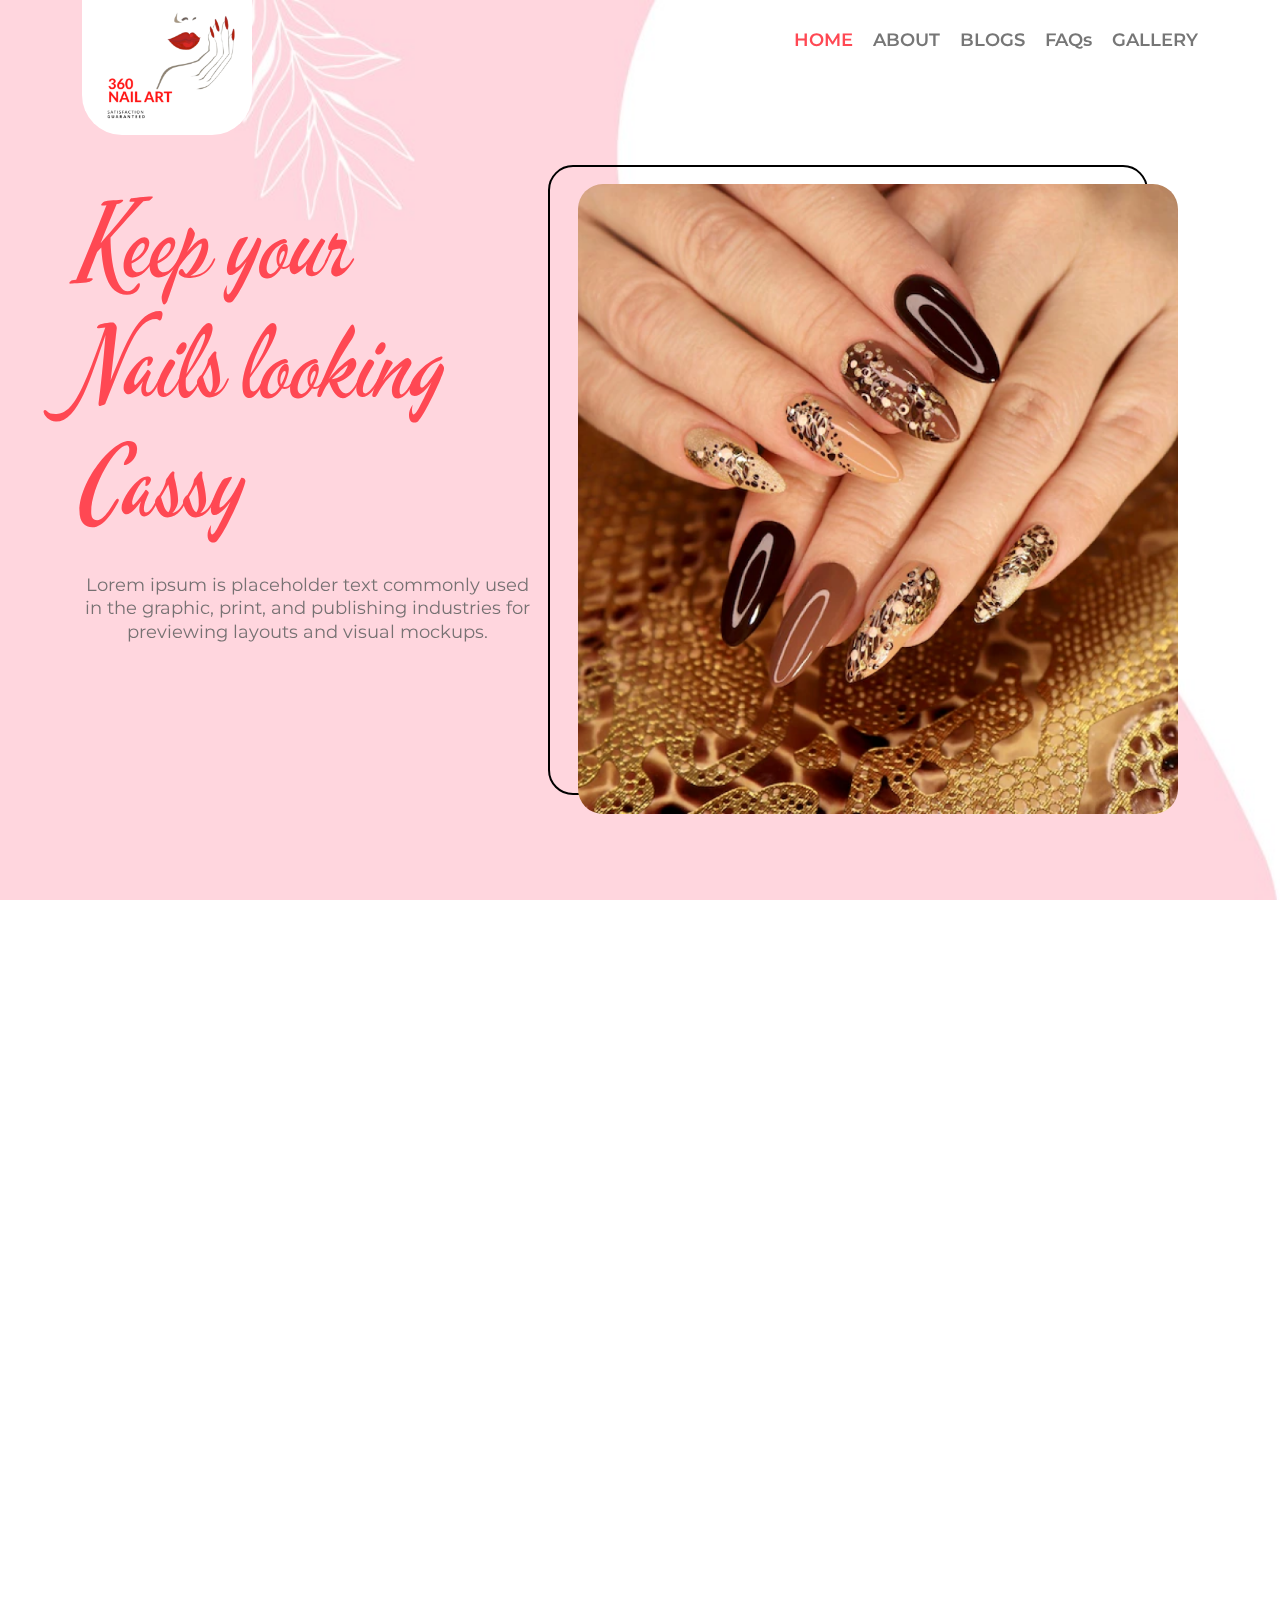
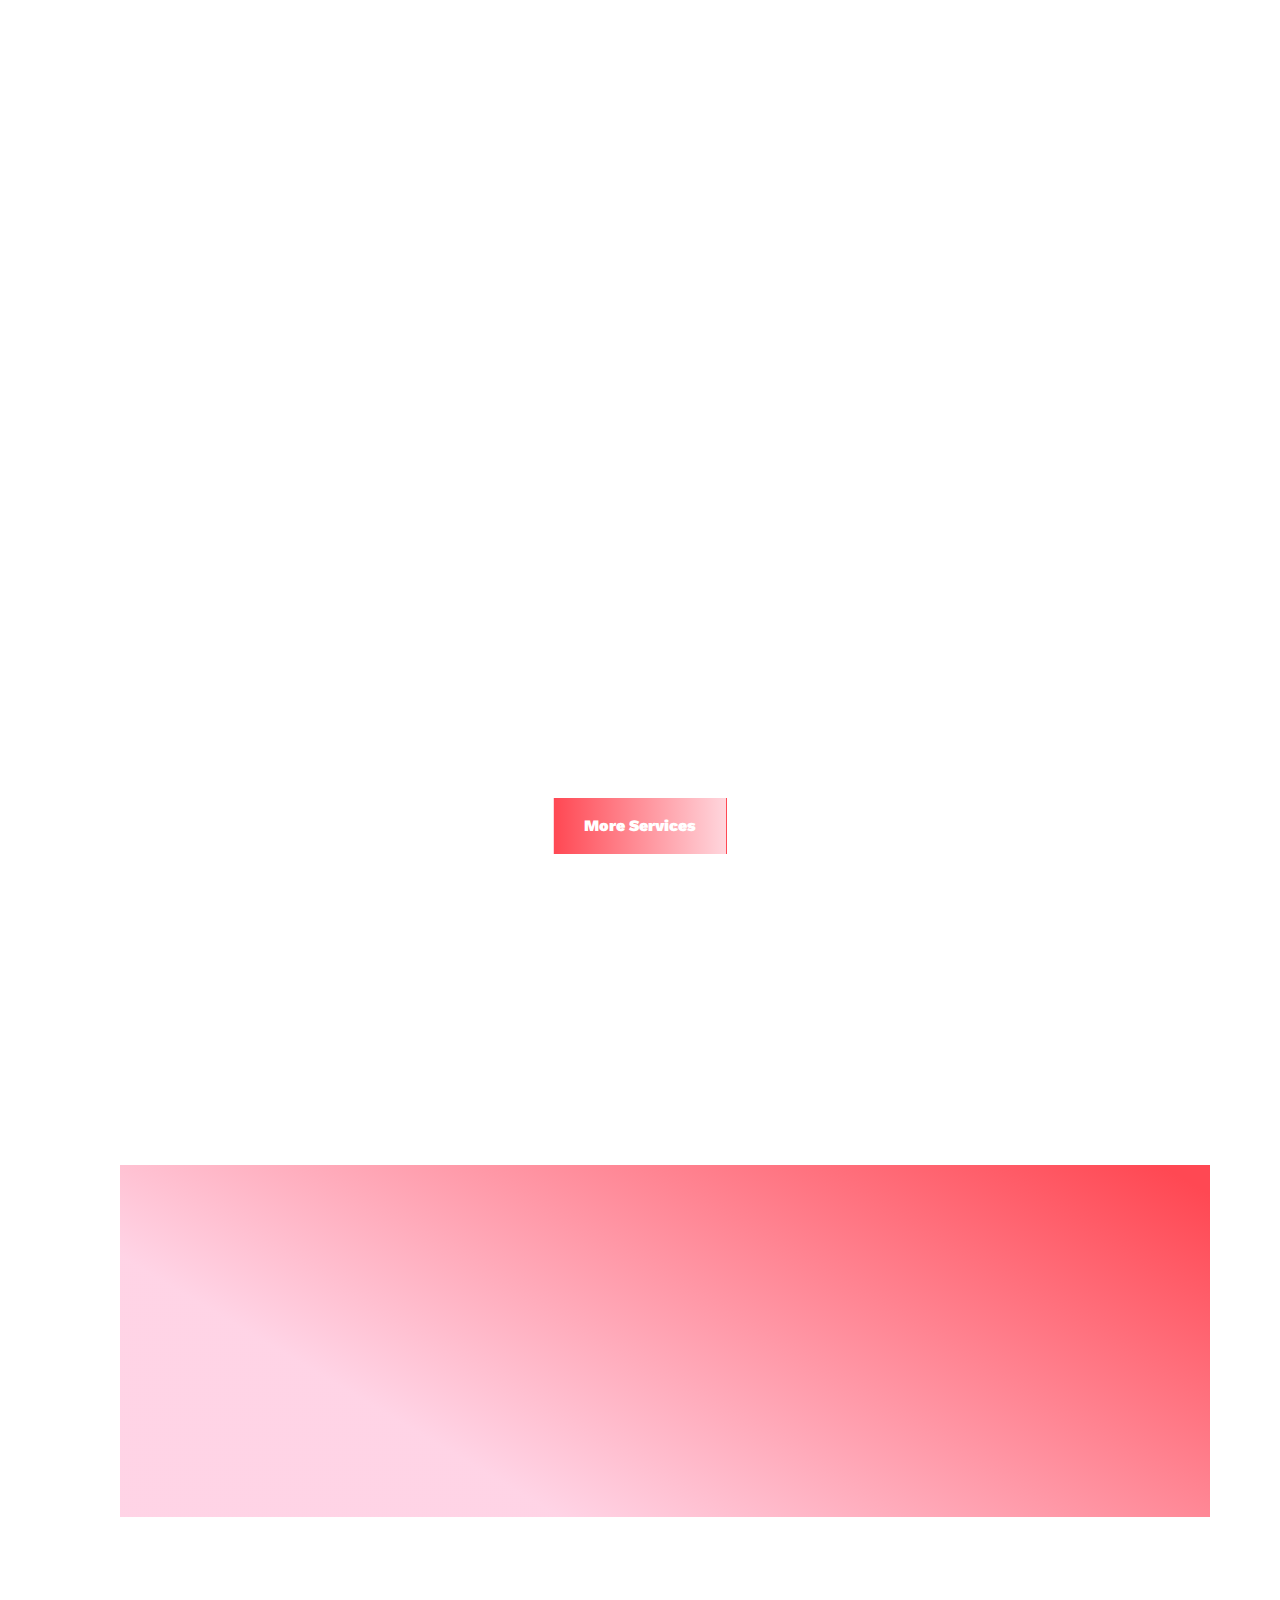
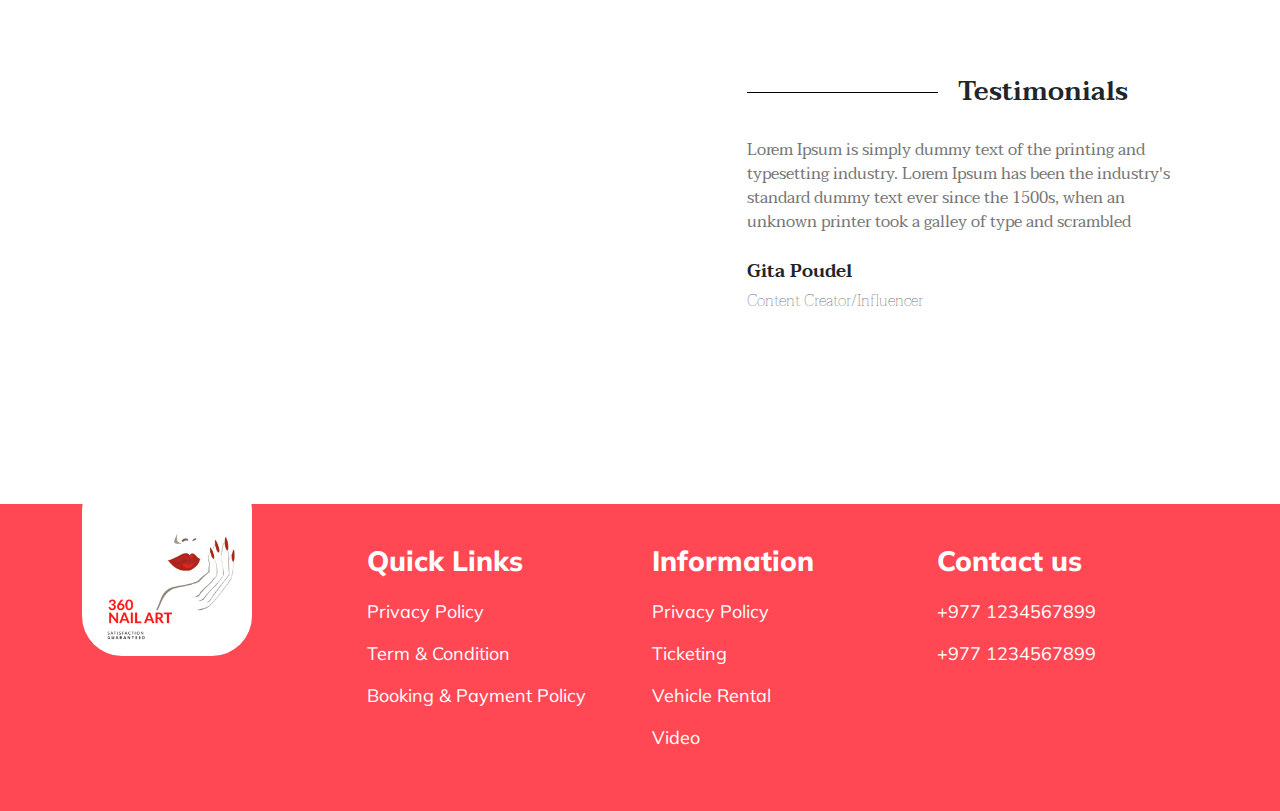
<file: index.html>
<!DOCTYPE html>
<html lang="en">

<head>
    <meta charset="UTF-8">
    <meta http-equiv="X-UA-Compatible" content="IE=edge">
    <meta name="viewport" content="width=device-width, initial-scale=1.0">
    <title>360 Nail Art</title>


    <!-- FONTS  -->
    <link rel="preconnect" href="https://fonts.googleapis.com">
    <link rel="preconnect" href="https://fonts.gstatic.com" crossorigin>
    <link
        href="https://fonts.googleapis.com/css2?family=DM+Sans&family=Inter&family=Montserrat&family=Mulish&family=Nerko+One&family=Playfair+Display&family=Taviraj&family=Work+Sans&display=swap"
        rel="stylesheet">

    <!-- CSS  -->
    <link rel="stylesheet" href="https://cdnjs.cloudflare.com/ajax/libs/font-awesome/6.0.0/css/all.min.css"
        integrity="sha512-9usAa10IRO0HhonpyAIVpjrylPvoDwiPUiKdWk5t3PyolY1cOd4DSE0Ga+ri4AuTroPR5aQvXU9xC6qOPnzFeg=="
        crossorigin="anonymous" referrerpolicy="no-referrer" />
    <link rel="stylesheet" href="css/aos.css">
    <link rel="stylesheet" href="css/splide-core.min.css">
    <link rel="stylesheet" href="css/splide.min.css">
    <link rel="stylesheet" href="css/hamburgers.min.css">
    <link rel="stylesheet" href="css/bootstrap.min.css">
    <link rel="stylesheet" href="css/main.css">

</head>

<body>

    <header>
        <div class="container">
            <div class="logo_wrap">
                <a href="index.html" class="logo">
                    <img src="img/logo.png" alt="" class="img-fluid">
                </a>
            </div>

            <div class="navbar">
                <ul class="navbar-nav">
                    <li class="nav-item active"><a href="index.html" class="nav-link">HOME</a></li>
                    <li class="nav-item"><a href="#" class="nav-link">ABOUT</a></li>
                    <li class="nav-item"><a href="#" class="nav-link">BLOGS</a></li>
                    <li class="nav-item"><a href="#" class="nav-link">FAQs</a></li>
                    <li class="nav-item"><a href="#" class="nav-link">GALLERY</a></li>
                </ul>
            </div>
            <button class="hamburger hamburger--slider d-lg-none" type="button">
                <span class="hamburger-box">
                    <span class="hamburger-inner"></span>
                </span>
            </button>
        </div>
    </header>


    <section class="banner home_banner" aria-label="Home Banner">
        <div class="container">
            <div class="row">
                <div class="col-lg-5 mt-4 pb-5 pb-lg-0">
                    <h2 class="custom-font-Mervale" data-aos="fade-up">
                        Keep your <br>
                        Nails looking <br>
                        Cassy
                    </h2>
                    <p class="text-center" data-aos="fade-up" data-aos-delay="50">
                        Lorem ipsum is placeholder text commonly used in the graphic, print, and publishing industries
                        for previewing layouts and visual mockups.
                    </p>
                    <div class="d-flex justify-content-center" data-aos="fade-up" data-aos-delay="100">
                        <a href="#" class="btn btn-white mx-auto">BOOK NOW</a>
                    </div>
                </div>
                <div class="col-lg-7 mt-4">
                    <div class="img_wrap" data-aos="fade-in" data-aos-delay="600">
                        <img src="img/banner/home_banner.png" alt="" class="img-fluid">
                    </div>
                </div>
            </div>

        </div>
    </section>

    <section class="home_service overflow-hidden" aria-label="Home Services">

        <div class="container-fluid">

            <div class="section_title" data-aos="fade-up">
                Services
            </div>

            <div class="row">
                <div class="col-lg-4 col-md-6 px-0" data-aos="fade-left">
                    <div class="card_style_1">
                        <h3 class="card_header">
                            Lorem ipsum dolor sit amet consectetur.
                        </h3>
                        <p class="price">Rp. 550.000,00</p>

                        <div class="img_wrap">
                            <img src="img/image 1.png" alt="" class="img-fluid">
                        </div>

                        <a href="#" class="btn btn_style_1">Order now <i class="fa-solid fa-right-long"></i></a>
                    </div>
                </div>
                <div class="col-lg-4 col-md-6 px-0" data-aos="fade-left" data-aos-delay="100">
                    <div class="card_style_1">
                        <h3 class="card_header">
                            Lorem ipsum dolor sit amet consectetur.
                        </h3>
                        <p class="price">Rp. 550.000,00</p>

                        <div class="img_wrap">
                            <img src="img/image 1.png" alt="" class="img-fluid">
                        </div>

                        <a href="#" class="btn btn_style_1">Order now <i class="fa-solid fa-right-long"></i></a>
                    </div>
                </div>
                <div class="col-lg-4 col-md-6 px-0" data-aos="fade-left" data-aos-delay="200">
                    <div class="card_style_1">
                        <h3 class="card_header">
                            Lorem ipsum dolor sit amet consectetur.
                        </h3>
                        <p class="price">Rp. 550.000,00</p>

                        <div class="img_wrap">
                            <img src="img/image 1.png" alt="" class="img-fluid">
                        </div>

                        <a href="#" class="btn btn_style_1">Order now <i class="fa-solid fa-right-long"></i></a>
                    </div>
                </div>
                <div class="col-lg-4 col-md-6 px-0" data-aos="fade-left">
                    <div class="card_style_1">
                        <h3 class="card_header">
                            Lorem ipsum dolor sit amet consectetur.
                        </h3>
                        <p class="price">Rp. 550.000,00</p>

                        <div class="img_wrap">
                            <img src="img/image 1.png" alt="" class="img-fluid">
                        </div>

                        <a href="#" class="btn btn_style_1">Order now <i class="fa-solid fa-right-long"></i></a>
                    </div>
                </div>
                <div class="col-lg-4 col-md-6 px-0" data-aos="fade-left" data-aos-delay="100">
                    <div class="card_style_1">
                        <h3 class="card_header">
                            Lorem ipsum dolor sit amet consectetur.
                        </h3>
                        <p class="price">Rp. 550.000,00</p>

                        <div class="img_wrap">
                            <img src="img/image 1.png" alt="" class="img-fluid">
                        </div>

                        <a href="#" class="btn btn_style_1">Order now <i class="fa-solid fa-right-long"></i></a>
                    </div>
                </div>
                <div class="col-lg-4 col-md-6 px-0" data-aos="fade-left" data-aos-delay="200">
                    <div class="card_style_1">
                        <h3 class="card_header">
                            Lorem ipsum dolor sit amet consectetur.
                        </h3>
                        <p class="price">Rp. 550.000,00</p>

                        <div class="img_wrap">
                            <img src="img/image 1.png" alt="" class="img-fluid">
                        </div>

                        <a href="#" class="btn btn_style_1">Order now <i class="fa-solid fa-right-long"></i></a>
                    </div>
                </div>
                <div class="col-12 mt-5 d-flex justify-content-center">
                    <a href="#" class="btn btn-gradient">More Services</a>
                </div>
            </div>
        </div>

    </section>

    <section class="exclusive_products " aria-label="Exclusive Products">
        <div class="container pe-md-0 overflow-hidden">
            <div class="box" data-aos="fade-in">
                <a href="#" class="btn btn-red mb-4">Exclusive Products</a>
                <h2>Lorem Ipsum is simply</h2>
                <p>
                    Lorem ipsum dolor sit amet consectetur adipisicing elit. Distinctio saepe voluptate, alias inventore
                    cum in provident ducimus, molestias molestiae modi hic iste qui numquam assumenda tempora sed facere
                    ipsam? Sit?
                </p>
                <p class="fts-italic">
                    <strong>
                        Ingredients:
                    </strong> brown sugar, coconut, jojoba, olive, almond, or grapeseed.
                </p>
                <a href="#" class="btn btn_style_2">Learn more</a>
            </div>
            <div class="img_wrap" data-aos="fade-up" data-aos-delay="100">
                <img src="img/hand.png" alt="" class="img-fluid">
            </div>
        </div>
    </section>

    <section class="tesimonial">
        <div class="container">
            <div class="row justify-content-between">
                <div class="col-lg-6">
                    <div class="img_wrap overflow-hidden">
                        <img src="img/Rectangle 34.png" alt="" class="img-fluid backimg" data-aos="fade-right">
                        <img src="img/Rectangle 35.png" alt="" class="img-fluid frontimg" data-aos="fade-right"
                            data-aos-delay="200">
                    </div>
                </div>
                <div class="col-lg-5">

                    <h4> <span>Testimonials</span> </h4>
                    <p class="mb-4">
                        Lorem Ipsum is simply dummy text of the printing and typesetting industry. Lorem Ipsum has been
                        the industry's standard dummy text ever since the 1500s, when an unknown printer took a galley
                        of type and scrambled
                    </p>
                    <div class="name mb-1 custom-fs-18 custom-fw-600">
                        Gita Poudel
                    </div>
                    <div class="position custom-fw-300 ">
                        Content Creator/Influencer
                    </div>
                </div>
            </div>
        </div>
    </section>

    <footer>
        <div class="container">
            <div class="row">
                <div class="col-md-3">
                    <div class="logo_wrap">
                        <a href="index.html" class="logo">
                            <img src="img/logo.png" alt="" class="img-fluid">
                        </a>
                    </div>
                </div>
                <div class="col-md-3 col-6">
                    <h3>
                        Quick Links
                    </h3>
                    <ul>
                        <li>
                            <a href="#">Privacy Policy</a>
                        </li>
                        <li>
                            <a href="#">Term & Condition</a>
                        </li>
                        <li>
                            <a href="#">Booking & Payment Policy</a>
                        </li>
                    </ul>
                </div>
                <div class="col-md-3 col-6">
                    <h3>
                        Information
                    </h3>
                    <ul>
                        <li>
                            <a href="#">Privacy Policy</a>
                        </li>
                        <li>
                            <a href="#">Ticketing</a>
                        </li>
                        <li>
                            <a href="#"> Vehicle Rental</a>
                        </li>
                        <li>
                            <a href="#">Video</a>
                        </li>
                    </ul>
                </div>
                <div class="col-md-3 col-6">
                    <h3>
                        Contact us
                    </h3>
                    <ul>
                        <li>
                            <a href="#">+977 1234567899</a>
                        </li>
                        <li>
                            <a href="#">+977 1234567899</a>
                        </li>
                    </ul>
                </div>
            </div>
        </div>
    </footer>


    <script src="js/aos.js"></script>
    <script src="js/splide.min.js"></script>
    <script src="js/bootstrap.bundle.js"></script>
    <script src="js/main.js"></script>
</body>

</html>
</file>
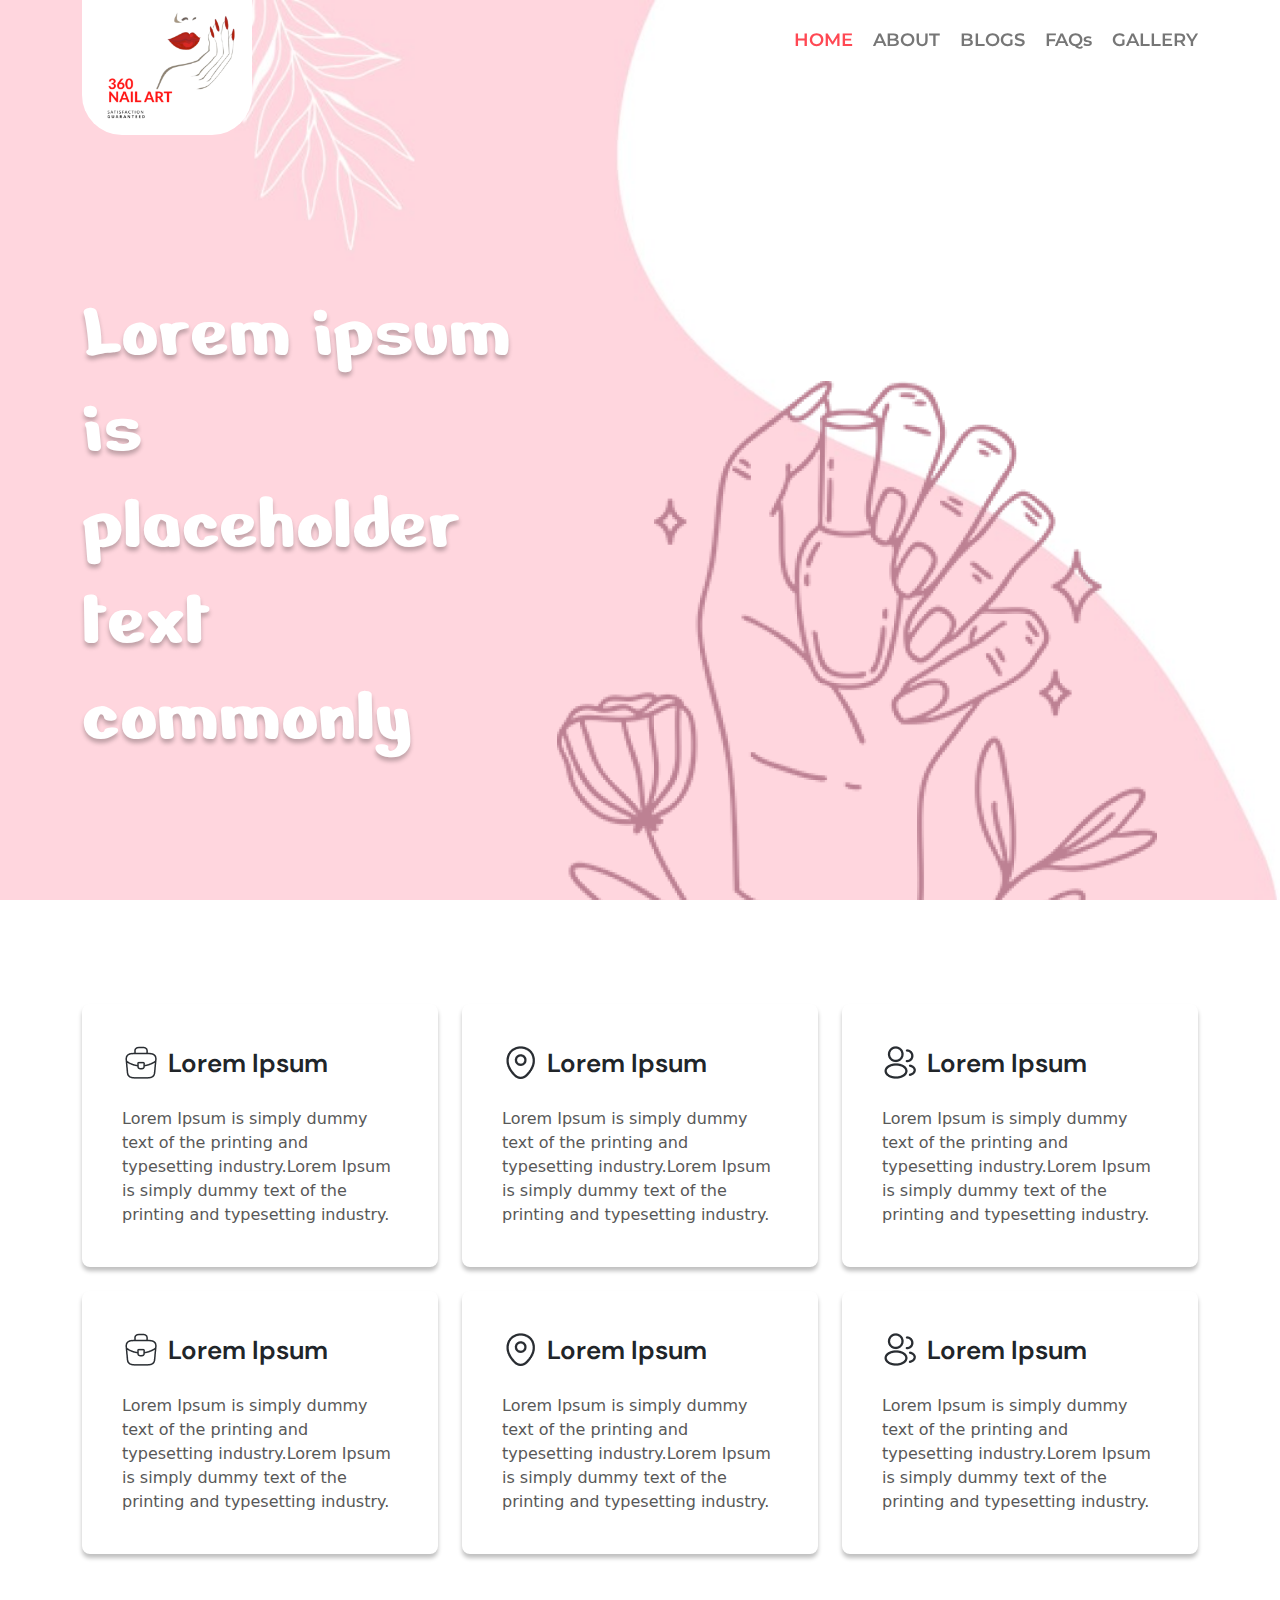
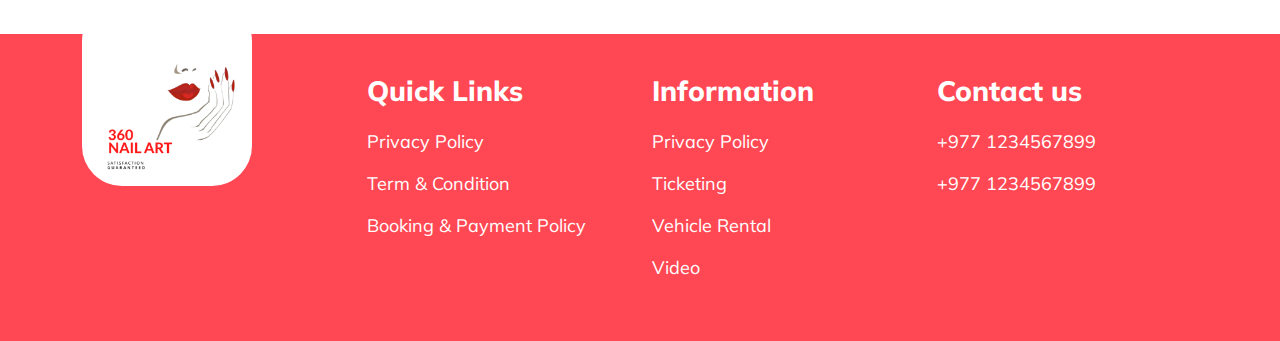
<file: about.html>
<!DOCTYPE html>
<html lang="en">

<head>
    <meta charset="UTF-8">
    <meta http-equiv="X-UA-Compatible" content="IE=edge">
    <meta name="viewport" content="width=device-width, initial-scale=1.0">
    <title>360 Nail Art</title>


    <!-- FONTS  -->
    <link rel="preconnect" href="https://fonts.googleapis.com">
    <link rel="preconnect" href="https://fonts.gstatic.com" crossorigin>
    <link
        href="https://fonts.googleapis.com/css2?family=DM+Sans&family=Inter&family=Montserrat&family=Mulish&family=Nerko+One&family=Playfair+Display&family=Taviraj&family=Work+Sans&display=swap"
        rel="stylesheet">

    <!-- CSS  -->
    <link rel="stylesheet" href="https://cdnjs.cloudflare.com/ajax/libs/font-awesome/6.0.0/css/all.min.css"
        integrity="sha512-9usAa10IRO0HhonpyAIVpjrylPvoDwiPUiKdWk5t3PyolY1cOd4DSE0Ga+ri4AuTroPR5aQvXU9xC6qOPnzFeg=="
        crossorigin="anonymous" referrerpolicy="no-referrer" />
    <link rel="stylesheet" href="css/aos.css">
    <link rel="stylesheet" href="css/splide-core.min.css">
    <link rel="stylesheet" href="css/splide.min.css">
    <link rel="stylesheet" href="css/hamburgers.min.css">
    <link rel="stylesheet" href="css/bootstrap.min.css">
    <link rel="stylesheet" href="css/main.css">

</head>

<body>

    <header>
        <div class="container">
            <div class="logo_wrap">
                <a href="index.html" class="logo">
                    <img src="img/logo.png" alt="" class="img-fluid">
                </a>
            </div>

            <div class="navbar">
                <ul class="navbar-nav">
                    <li class="nav-item active"><a href="index.html" class="nav-link">HOME</a></li>
                    <li class="nav-item"><a href="#" class="nav-link">ABOUT</a></li>
                    <li class="nav-item"><a href="#" class="nav-link">BLOGS</a></li>
                    <li class="nav-item"><a href="#" class="nav-link">FAQs</a></li>
                    <li class="nav-item"><a href="#" class="nav-link">GALLERY</a></li>
                </ul>
            </div>
            <button class="hamburger hamburger--slider d-lg-none" type="button">
                <span class="hamburger-box">
                    <span class="hamburger-inner"></span>
                </span>
            </button>
        </div>
    </header>


    <section class="banner banner_style_1" aria-label="Home Banner">
        <div class="container">
            <div class="row">
                <div class="col-lg-5 mt-4 pb-5 pb-lg-0">
                    <h2 class="custom-font-Nerko" data-aos="fade-up">
                        Lorem ipsum is
                        placeholder
                        text commonly
                    </h2>

                </div>
                <div class="col-lg-7 mt-4">
                    <div class="img_wrap" data-aos="fade-in" data-aos-delay="600">
                        <img src="img/bdans.png" alt="" class="img-fluid">
                    </div>
                </div>
            </div>

        </div>
    </section>

    <section>
        <div class="container">
            <div class="row">
                <div class="col-lg-4 mt-4">
                    <div class="card_style_2">
                        <div class="d-flex gap-2 mb-4">
                            <div class="icon_wrap">
                                <img src="img/briefcase.png" alt="" class="img-fluid">
                            </div>
                            <p class="custom-font-dm custom-fs-26 custom-fw-600">
                                Lorem Ipsum
                            </p>
                        </div>
                        <p class="text">
                            Lorem Ipsum is simply dummy text of the printing and typesetting industry.Lorem Ipsum is
                            simply dummy text of the printing and typesetting industry.
                        </p>
                    </div>
                </div>
                <div class="col-lg-4 mt-4">
                    <div class="card_style_2">
                        <div class="d-flex gap-2 mb-4">
                            <div class="icon_wrap">
                                <img src="img/location.png" alt="" class="img-fluid">
                            </div>
                            <p class="custom-font-dm custom-fs-26 custom-fw-600">
                                Lorem Ipsum
                            </p>
                        </div>
                        <p class="text">
                            Lorem Ipsum is simply dummy text of the printing and typesetting industry.Lorem Ipsum is
                            simply dummy text of the printing and typesetting industry.
                        </p>
                    </div>
                </div>
                <div class="col-lg-4 mt-4">
                    <div class="card_style_2">
                        <div class="d-flex gap-2 mb-4">
                            <div class="icon_wrap">
                                <img src="img/profile-2user.png" alt="" class="img-fluid">
                            </div>
                            <p class="custom-font-dm custom-fs-26 custom-fw-600">
                                Lorem Ipsum
                            </p>
                        </div>
                        <p class="text">
                            Lorem Ipsum is simply dummy text of the printing and typesetting industry.Lorem Ipsum is
                            simply dummy text of the printing and typesetting industry.
                        </p>
                    </div>
                </div>
                <div class="col-lg-4 mt-4">
                    <div class="card_style_2">
                        <div class="d-flex gap-2 mb-4">
                            <div class="icon_wrap">
                                <img src="img/briefcase.png" alt="" class="img-fluid">
                            </div>
                            <p class="custom-font-dm custom-fs-26 custom-fw-600">
                                Lorem Ipsum
                            </p>
                        </div>
                        <p class="text">
                            Lorem Ipsum is simply dummy text of the printing and typesetting industry.Lorem Ipsum is
                            simply dummy text of the printing and typesetting industry.
                        </p>
                    </div>
                </div>
                <div class="col-lg-4 mt-4">
                    <div class="card_style_2">
                        <div class="d-flex gap-2 mb-4">
                            <div class="icon_wrap">
                                <img src="img/location.png" alt="" class="img-fluid">
                            </div>
                            <p class="custom-font-dm custom-fs-26 custom-fw-600">
                                Lorem Ipsum
                            </p>
                        </div>
                        <p class="text">
                            Lorem Ipsum is simply dummy text of the printing and typesetting industry.Lorem Ipsum is
                            simply dummy text of the printing and typesetting industry.
                        </p>
                    </div>
                </div>
                <div class="col-lg-4 mt-4">
                    <div class="card_style_2">
                        <div class="d-flex gap-2 mb-4">
                            <div class="icon_wrap">
                                <img src="img/profile-2user.png" alt="" class="img-fluid">
                            </div>
                            <p class="custom-font-dm custom-fs-26 custom-fw-600">
                                Lorem Ipsum
                            </p>
                        </div>
                        <p class="text">
                            Lorem Ipsum is simply dummy text of the printing and typesetting industry.Lorem Ipsum is
                            simply dummy text of the printing and typesetting industry.
                        </p>
                    </div>
                </div>
            </div>
        </div>
    </section>

    <footer>
        <div class="container">
            <div class="row">
                <div class="col-md-3">
                    <div class="logo_wrap">
                        <a href="index.html" class="logo">
                            <img src="img/logo.png" alt="" class="img-fluid">
                        </a>
                    </div>
                </div>
                <div class="col-md-3 col-6">
                    <h3>
                        Quick Links
                    </h3>
                    <ul>
                        <li>
                            <a href="#">Privacy Policy</a>
                        </li>
                        <li>
                            <a href="#">Term & Condition</a>
                        </li>
                        <li>
                            <a href="#">Booking & Payment Policy</a>
                        </li>
                    </ul>
                </div>
                <div class="col-md-3 col-6">
                    <h3>
                        Information
                    </h3>
                    <ul>
                        <li>
                            <a href="#">Privacy Policy</a>
                        </li>
                        <li>
                            <a href="#">Ticketing</a>
                        </li>
                        <li>
                            <a href="#"> Vehicle Rental</a>
                        </li>
                        <li>
                            <a href="#">Video</a>
                        </li>
                    </ul>
                </div>
                <div class="col-md-3 col-6">
                    <h3>
                        Contact us
                    </h3>
                    <ul>
                        <li>
                            <a href="#">+977 1234567899</a>
                        </li>
                        <li>
                            <a href="#">+977 1234567899</a>
                        </li>
                    </ul>
                </div>
            </div>
        </div>
    </footer>


    <script src="js/aos.js"></script>
    <script src="js/splide.min.js"></script>
    <script src="js/bootstrap.bundle.js"></script>
    <script src="js/main.js"></script>
</body>

</html>
</file>
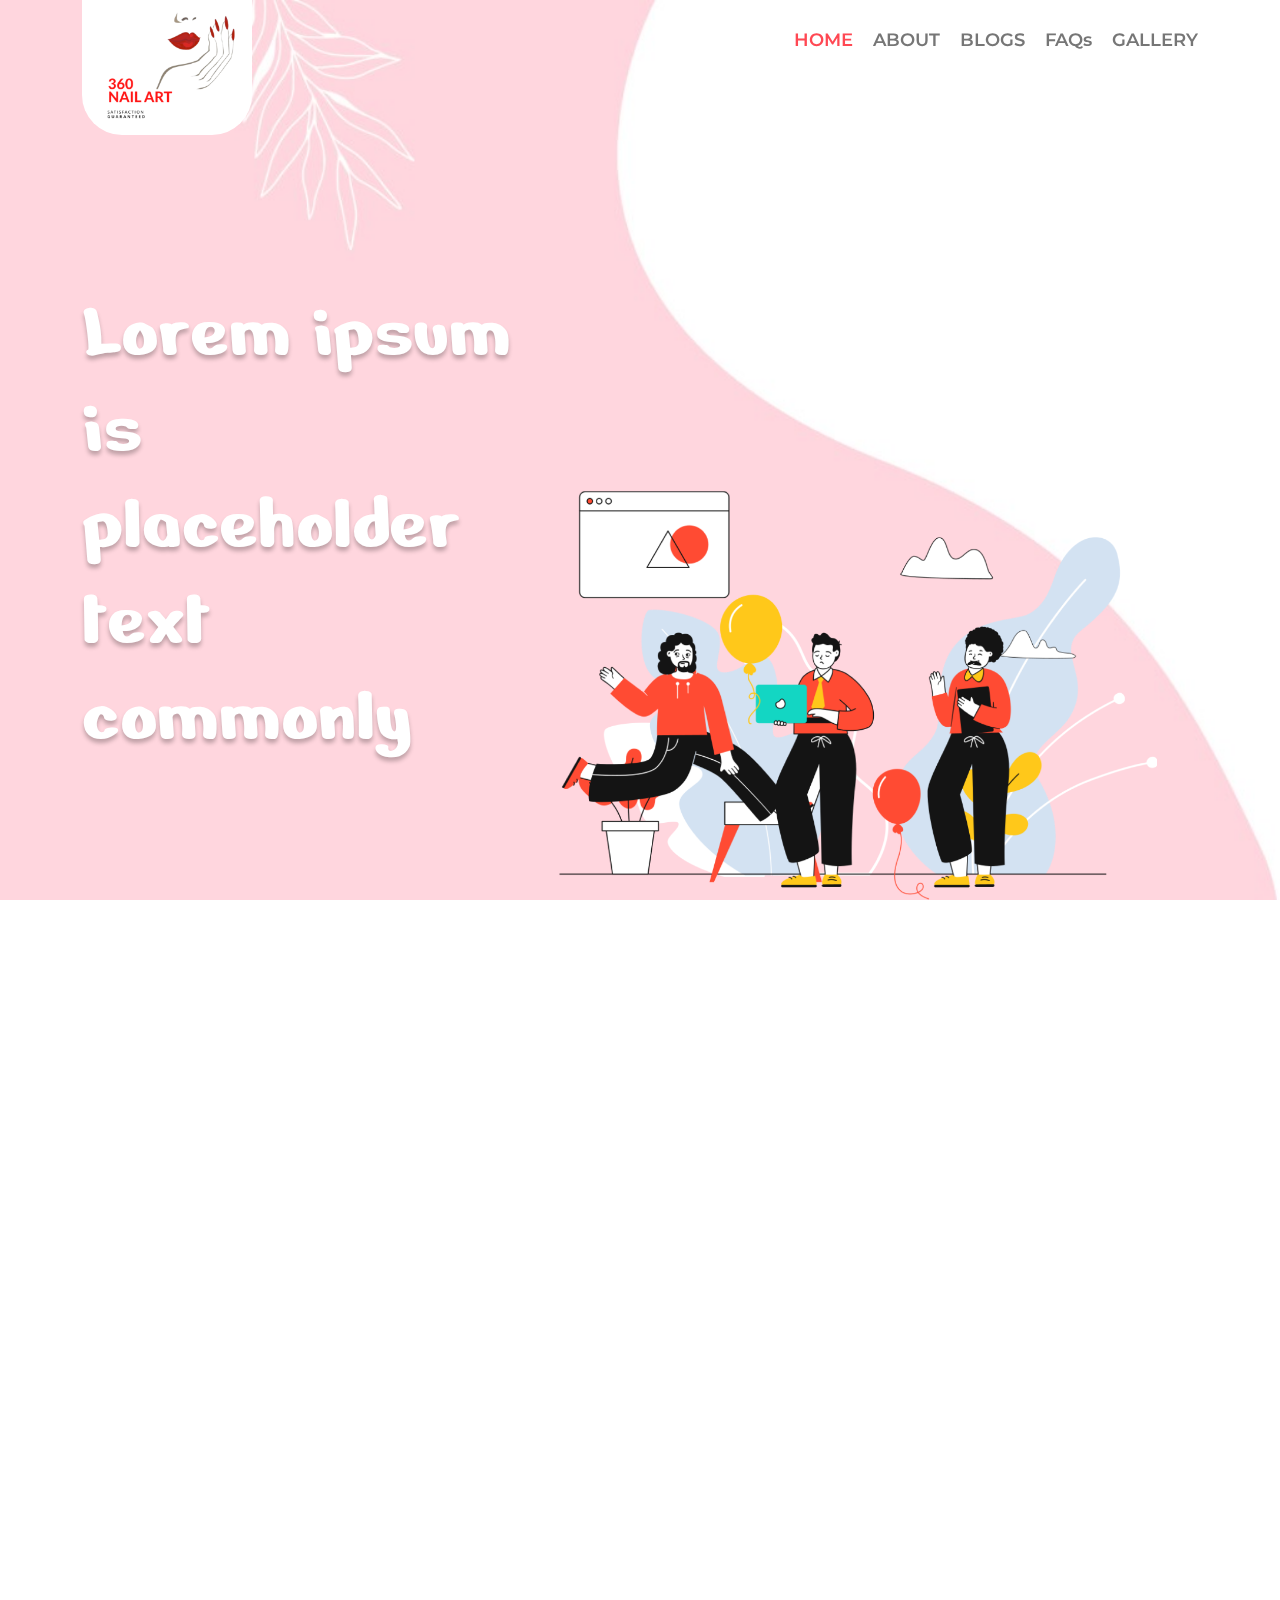
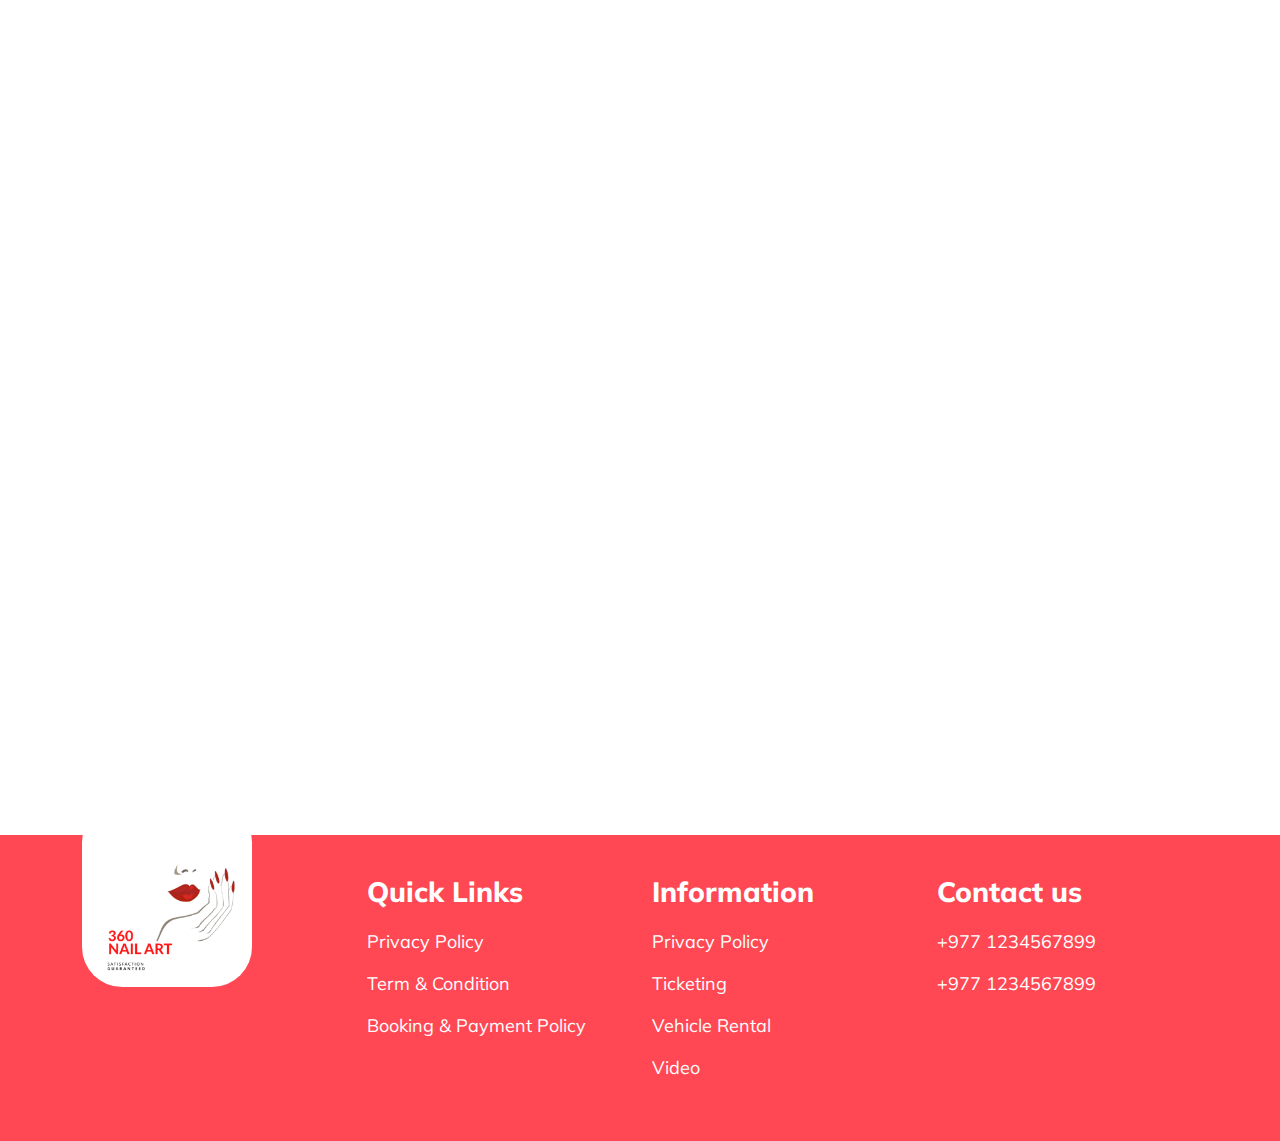
<file: blog.html>
<!DOCTYPE html>
<html lang="en">

<head>
    <meta charset="UTF-8">
    <meta http-equiv="X-UA-Compatible" content="IE=edge">
    <meta name="viewport" content="width=device-width, initial-scale=1.0">
    <title>360 Nail Art</title>


    <!-- FONTS  -->
    <link rel="preconnect" href="https://fonts.googleapis.com">
    <link rel="preconnect" href="https://fonts.gstatic.com" crossorigin>
    <link
        href="https://fonts.googleapis.com/css2?family=DM+Sans&family=Inter&family=Montserrat&family=Mulish&family=Nerko+One&family=Playfair+Display&family=Taviraj&family=Work+Sans&display=swap"
        rel="stylesheet">

    <!-- CSS  -->
    <link rel="stylesheet" href="https://cdnjs.cloudflare.com/ajax/libs/font-awesome/6.0.0/css/all.min.css"
        integrity="sha512-9usAa10IRO0HhonpyAIVpjrylPvoDwiPUiKdWk5t3PyolY1cOd4DSE0Ga+ri4AuTroPR5aQvXU9xC6qOPnzFeg=="
        crossorigin="anonymous" referrerpolicy="no-referrer" />
    <link rel="stylesheet" href="css/aos.css">
    <link rel="stylesheet" href="css/splide-core.min.css">
    <link rel="stylesheet" href="css/splide.min.css">
    <link rel="stylesheet" href="css/hamburgers.min.css">
    <link rel="stylesheet" href="css/bootstrap.min.css">
    <link rel="stylesheet" href="css/main.css">

</head>

<body>

    <header>
        <div class="container">
            <div class="logo_wrap">
                <a href="index.html" class="logo">
                    <img src="img/logo.png" alt="" class="img-fluid">
                </a>
            </div>

            <div class="navbar">
                <ul class="navbar-nav">
                    <li class="nav-item active"><a href="index.html" class="nav-link">HOME</a></li>
                    <li class="nav-item"><a href="#" class="nav-link">ABOUT</a></li>
                    <li class="nav-item"><a href="#" class="nav-link">BLOGS</a></li>
                    <li class="nav-item"><a href="#" class="nav-link">FAQs</a></li>
                    <li class="nav-item"><a href="#" class="nav-link">GALLERY</a></li>
                </ul>
            </div>
            <button class="hamburger hamburger--slider d-lg-none" type="button">
                <span class="hamburger-box">
                    <span class="hamburger-inner"></span>
                </span>
            </button>
        </div>
    </header>


    <section class="banner banner_style_1" aria-label="Home Banner">
        <div class="container">
            <div class="row">
                <div class="col-lg-5 mt-4 pb-5 pb-lg-0">
                    <h2 class="custom-font-Nerko" data-aos="fade-up">
                        Lorem ipsum is
                        placeholder
                        text commonly
                    </h2>

                </div>
                <div class="col-lg-7 mt-4">
                    <div class="img_wrap" data-aos="fade-in" data-aos-delay="600">
                        <img src="img/croods 1.png" alt="" class="img-fluid">
                    </div>
                </div>
            </div>

        </div>
    </section>

    <section>
        <div class="container">
            <div class="row">
                <div class="col-12 mb-5">
                    <div class="card_style_3" data-aos="fade-up">
                        <div class="row ">
                            <div class="col-lg-6 order-1 order-lg-0">
                                <div class="content p-5">
                                    <h4 class="custom-fs-30 mb-3">long established</h4>
                                    <p class=" mb-3">
                                        It is a long established fact that a reader will be distracted by the readable
                                        content
                                        of a page when looking at its layout. The point of using Lorem Ipsum is that....
                                    </p>
                                    <div class="d-flex justify-content-between align-items-center mb-3">
                                        <span class="text-black-50">May 20th 2020</span>

                                        <a href="#" class="btn btn_style_1 text-black">Read more</a>

                                    </div>
                                </div>
                            </div>
                            <div
                                class="col-lg-6 d-flex justify-content-center justify-content-lg-end order-0 order-lg-1">
                                <img src="img/image 1 (1).png" alt="" class="img-fluid">
                            </div>
                        </div>
                    </div>
                </div>
                <div class="col-lg-4 mt-4">
                    <div class="card_style_3" data-aos="fade-up">
                        <img src="img/image 1 (1).png" alt="" class="img-fluid">
                        <div class="content p-4">
                            <h4 class="custom-fs-25 custom-fw-600 mb-3">long established</h4>
                            <p class=" mb-3">
                                It is a long established fact that a reader will be distracted by the readable
                                content
                                of a page when looking at its layout. The point of using Lorem Ipsum is that....
                            </p>
                            <div class="d-flex justify-content-between align-items-center mb-3">
                                <span class="text-black-50">May 20th 2020</span>

                                <a href="#" class="btn btn_style_1 text-black">Read more</a>

                            </div>
                        </div>
                    </div>
                </div>
                <div class="col-lg-4 mt-4">
                    <div class="card_style_3" data-aos="fade-up">
                        <img src="img/image 1 (1).png" alt="" class="img-fluid">
                        <div class="content p-4">
                            <h4 class="custom-fs-25 custom-fw-600 mb-3">long established</h4>
                            <p class=" mb-3">
                                It is a long established fact that a reader will be distracted by the readable
                                content
                                of a page when looking at its layout. The point of using Lorem Ipsum is that....
                            </p>
                            <div class="d-flex justify-content-between align-items-center mb-3">
                                <span class="text-black-50">May 20th 2020</span>

                                <a href="#" class="btn btn_style_1 text-black">Read more</a>

                            </div>
                        </div>
                    </div>
                </div>
                <div class="col-lg-4 mt-4">
                    <div class="card_style_3" data-aos="fade-up">
                        <img src="img/image 1 (1).png" alt="" class="img-fluid">
                        <div class="content p-4">
                            <h4 class="custom-fs-25 custom-fw-600 mb-3">long established</h4>
                            <p class=" mb-3">
                                It is a long established fact that a reader will be distracted by the readable
                                content
                                of a page when looking at its layout. The point of using Lorem Ipsum is that....
                            </p>
                            <div class="d-flex justify-content-between align-items-center mb-3">
                                <span class="text-black-50">May 20th 2020</span>

                                <a href="#" class="btn btn_style_1 text-black">Read more</a>

                            </div>
                        </div>
                    </div>
                </div>
                <div class="col-lg-4 mt-4">
                    <div class="card_style_3" data-aos="fade-up">
                        <img src="img/image 1 (1).png" alt="" class="img-fluid">
                        <div class="content p-4">
                            <h4 class="custom-fs-25 custom-fw-600 mb-3">long established</h4>
                            <p class=" mb-3">
                                It is a long established fact that a reader will be distracted by the readable
                                content
                                of a page when looking at its layout. The point of using Lorem Ipsum is that....
                            </p>
                            <div class="d-flex justify-content-between align-items-center mb-3">
                                <span class="text-black-50">May 20th 2020</span>

                                <a href="#" class="btn btn_style_1 text-black">Read more</a>

                            </div>
                        </div>
                    </div>
                </div>
                <div class="col-lg-4 mt-4">
                    <div class="card_style_3" data-aos="fade-up">
                        <img src="img/image 1 (1).png" alt="" class="img-fluid">
                        <div class="content p-4">
                            <h4 class="custom-fs-25 custom-fw-600 mb-3">long established</h4>
                            <p class=" mb-3">
                                It is a long established fact that a reader will be distracted by the readable
                                content
                                of a page when looking at its layout. The point of using Lorem Ipsum is that....
                            </p>
                            <div class="d-flex justify-content-between align-items-center mb-3">
                                <span class="text-black-50">May 20th 2020</span>

                                <a href="#" class="btn btn_style_1 text-black">Read more</a>

                            </div>
                        </div>
                    </div>
                </div>
                <div class="col-lg-4 mt-4">
                    <div class="card_style_3" data-aos="fade-up">
                        <img src="img/image 1 (1).png" alt="" class="img-fluid">
                        <div class="content p-4">
                            <h4 class="custom-fs-25 custom-fw-600 mb-3">long established</h4>
                            <p class=" mb-3">
                                It is a long established fact that a reader will be distracted by the readable
                                content
                                of a page when looking at its layout. The point of using Lorem Ipsum is that....
                            </p>
                            <div class="d-flex justify-content-between align-items-center mb-3">
                                <span class="text-black-50">May 20th 2020</span>

                                <a href="#" class="btn btn_style_1 text-black">Read more</a>

                            </div>
                        </div>
                    </div>
                </div>

            </div>
        </div>
    </section>

    <footer>
        <div class="container">
            <div class="row">
                <div class="col-md-3">
                    <div class="logo_wrap">
                        <a href="index.html" class="logo">
                            <img src="img/logo.png" alt="" class="img-fluid">
                        </a>
                    </div>
                </div>
                <div class="col-md-3 col-6">
                    <h3>
                        Quick Links
                    </h3>
                    <ul>
                        <li>
                            <a href="#">Privacy Policy</a>
                        </li>
                        <li>
                            <a href="#">Term & Condition</a>
                        </li>
                        <li>
                            <a href="#">Booking & Payment Policy</a>
                        </li>
                    </ul>
                </div>
                <div class="col-md-3 col-6">
                    <h3>
                        Information
                    </h3>
                    <ul>
                        <li>
                            <a href="#">Privacy Policy</a>
                        </li>
                        <li>
                            <a href="#">Ticketing</a>
                        </li>
                        <li>
                            <a href="#"> Vehicle Rental</a>
                        </li>
                        <li>
                            <a href="#">Video</a>
                        </li>
                    </ul>
                </div>
                <div class="col-md-3 col-6">
                    <h3>
                        Contact us
                    </h3>
                    <ul>
                        <li>
                            <a href="#">+977 1234567899</a>
                        </li>
                        <li>
                            <a href="#">+977 1234567899</a>
                        </li>
                    </ul>
                </div>
            </div>
        </div>
    </footer>


    <script src="js/aos.js"></script>
    <script src="js/splide.min.js"></script>
    <script src="js/bootstrap.bundle.js"></script>
    <script src="js/main.js"></script>
</body>

</html>
</file>
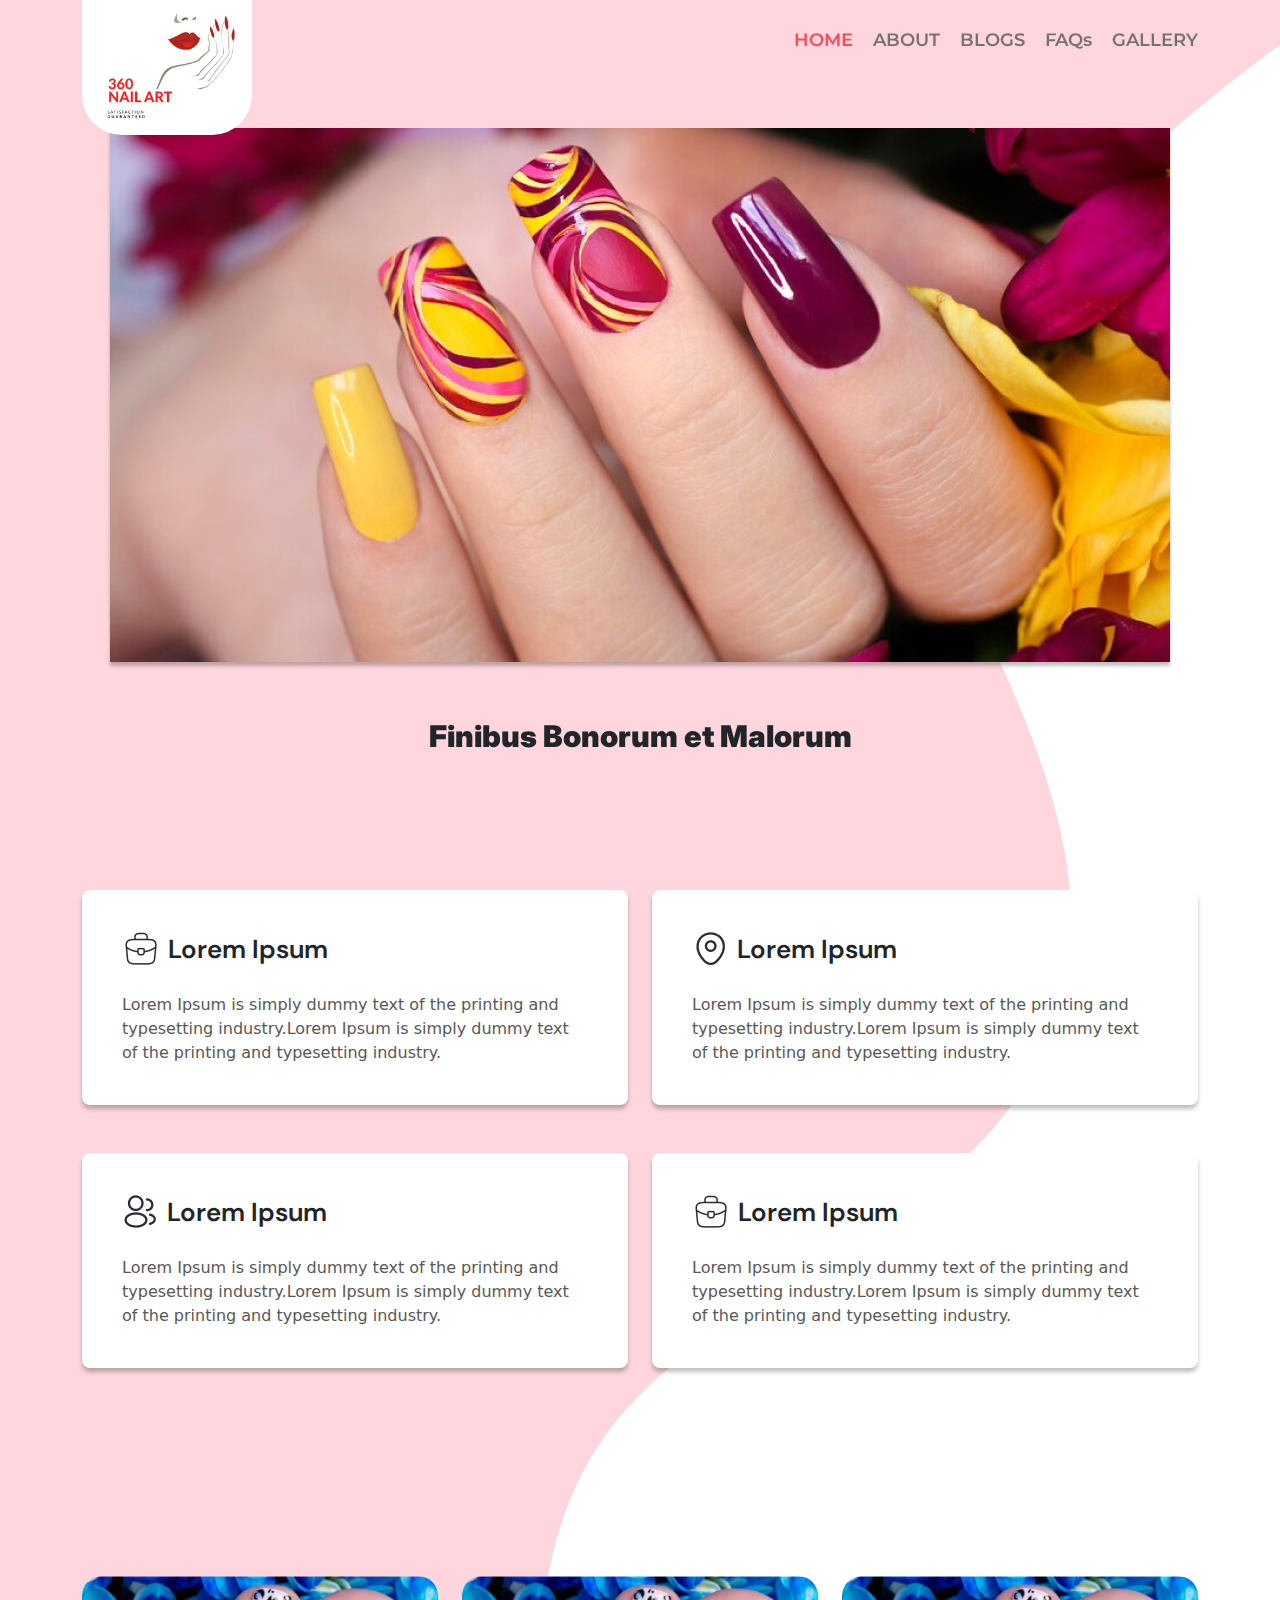
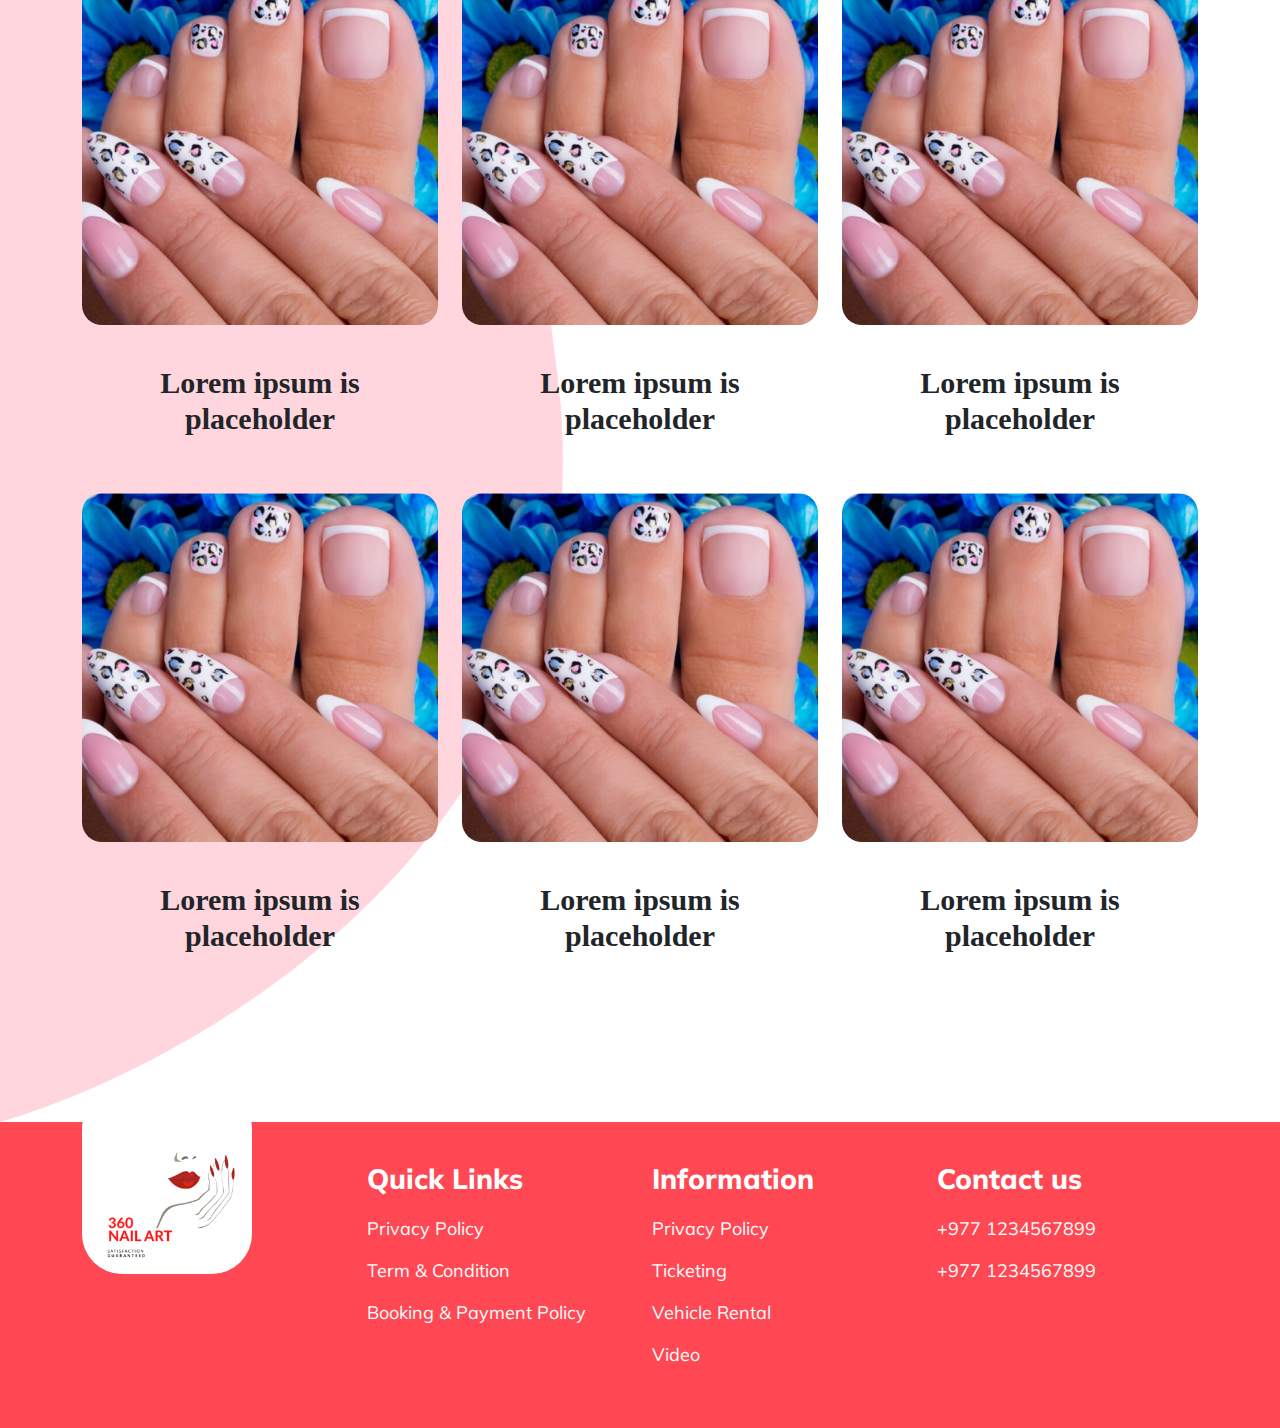
<file: services.html>
<!DOCTYPE html>
<html lang="en">

<head>
    <meta charset="UTF-8">
    <meta http-equiv="X-UA-Compatible" content="IE=edge">
    <meta name="viewport" content="width=device-width, initial-scale=1.0">
    <title>360 Nail Art</title>


    <!-- FONTS  -->
    <link rel="preconnect" href="https://fonts.googleapis.com">
    <link rel="preconnect" href="https://fonts.gstatic.com" crossorigin>
    <link
        href="https://fonts.googleapis.com/css2?family=DM+Sans&family=Inter&family=Montserrat&family=Mulish&family=Nerko+One&family=Playfair+Display&family=Taviraj&family=Work+Sans&display=swap"
        rel="stylesheet">

    <!-- CSS  -->
    <link rel="stylesheet" href="https://cdnjs.cloudflare.com/ajax/libs/font-awesome/6.0.0/css/all.min.css"
        integrity="sha512-9usAa10IRO0HhonpyAIVpjrylPvoDwiPUiKdWk5t3PyolY1cOd4DSE0Ga+ri4AuTroPR5aQvXU9xC6qOPnzFeg=="
        crossorigin="anonymous" referrerpolicy="no-referrer" />
    <link rel="stylesheet" href="css/aos.css">
    <link rel="stylesheet" href="css/splide-core.min.css">
    <link rel="stylesheet" href="css/splide.min.css">
    <link rel="stylesheet" href="css/hamburgers.min.css">
    <link rel="stylesheet" href="css/bootstrap.min.css">
    <link rel="stylesheet" href="css/main.css">

</head>

<body>

    <header>
        <div class="container">
            <div class="logo_wrap">
                <a href="index.html" class="logo">
                    <img src="img/logo.png" alt="" class="img-fluid">
                </a>
            </div>

            <div class="navbar">
                <ul class="navbar-nav">
                    <li class="nav-item active"><a href="index.html" class="nav-link">HOME</a></li>
                    <li class="nav-item"><a href="#" class="nav-link">ABOUT</a></li>
                    <li class="nav-item"><a href="#" class="nav-link">BLOGS</a></li>
                    <li class="nav-item"><a href="#" class="nav-link">FAQs</a></li>
                    <li class="nav-item"><a href="#" class="nav-link">GALLERY</a></li>
                </ul>
            </div>
            <button class="hamburger hamburger--slider d-lg-none" type="button">
                <span class="hamburger-box">
                    <span class="hamburger-inner"></span>
                </span>
            </button>
        </div>
    </header>

    <section class="bg-custom">

        <div class="container">
            <div class="d-flex justify-content-center mb-5 pt-5">
                <img src="img/banner/image 6.png" alt="" class="img-fluid" data-aos="fade-up">
            </div>
            <h5 class="custom-font-Inter text-center custom-fs-30 custom-fw-900" data-aos="fade-up"
                data-aos-delay="100">
                Finibus Bonorum et Malorum
            </h5>
        </div>


        <section>
            <div class="container">
                <div class="row">
                    <div class="col-lg-6 mt-5">
                        <div class="card_style_2">
                            <div class="d-flex gap-2 mb-4">
                                <div class="icon_wrap">
                                    <img src="img/briefcase.png" alt="" class="img-fluid">
                                </div>
                                <p class="custom-font-dm custom-fs-26 custom-fw-600">
                                    Lorem Ipsum
                                </p>
                            </div>
                            <p class="text">
                                Lorem Ipsum is simply dummy text of the printing and typesetting industry.Lorem Ipsum is
                                simply dummy text of the printing and typesetting industry.
                            </p>
                        </div>
                    </div>
                    <div class="col-lg-6 mt-5">
                        <div class="card_style_2">
                            <div class="d-flex gap-2 mb-4">
                                <div class="icon_wrap">
                                    <img src="img/location.png" alt="" class="img-fluid">
                                </div>
                                <p class="custom-font-dm custom-fs-26 custom-fw-600">
                                    Lorem Ipsum
                                </p>
                            </div>
                            <p class="text">
                                Lorem Ipsum is simply dummy text of the printing and typesetting industry.Lorem Ipsum is
                                simply dummy text of the printing and typesetting industry.
                            </p>
                        </div>
                    </div>
                    <div class="col-lg-6 mt-5">
                        <div class="card_style_2">
                            <div class="d-flex gap-2 mb-4">
                                <div class="icon_wrap">
                                    <img src="img/profile-2user.png" alt="" class="img-fluid">
                                </div>
                                <p class="custom-font-dm custom-fs-26 custom-fw-600">
                                    Lorem Ipsum
                                </p>
                            </div>
                            <p class="text">
                                Lorem Ipsum is simply dummy text of the printing and typesetting industry.Lorem Ipsum is
                                simply dummy text of the printing and typesetting industry.
                            </p>
                        </div>
                    </div>
                    <div class="col-lg-6 mt-5">
                        <div class="card_style_2">
                            <div class="d-flex gap-2 mb-4">
                                <div class="icon_wrap">
                                    <img src="img/briefcase.png" alt="" class="img-fluid">
                                </div>
                                <p class="custom-font-dm custom-fs-26 custom-fw-600">
                                    Lorem Ipsum
                                </p>
                            </div>
                            <p class="text">
                                Lorem Ipsum is simply dummy text of the printing and typesetting industry.Lorem Ipsum is
                                simply dummy text of the printing and typesetting industry.
                            </p>
                        </div>
                    </div>
                </div>
            </div>
        </section>

        <section>
            <div class="container">
                <div class="row">
                    <div class="col-lg-4 col-sm-6 mt-5">
                        <div class="border-0 card_style_4">
                            <img src="img/image 1 (2).png" alt="" class="img-fluid card-img-top ">
                            <h5>Lorem ipsum
                                is placeholder </h5>
                        </div>
                    </div>
                    <div class="col-lg-4 col-sm-6 mt-5">
                        <div class="border-0 card_style_4">
                            <img src="img/image 1 (2).png" alt="" class="img-fluid card-img-top ">
                            <h5>Lorem ipsum
                                is placeholder </h5>
                        </div>
                    </div>
                    <div class="col-lg-4 col-sm-6 mt-5">
                        <div class="border-0 card_style_4">
                            <img src="img/image 1 (2).png" alt="" class="img-fluid card-img-top ">
                            <h5>Lorem ipsum
                                is placeholder </h5>
                        </div>
                    </div>
                    <div class="col-lg-4 col-sm-6 mt-5">
                        <div class="border-0 card_style_4">
                            <img src="img/image 1 (2).png" alt="" class="img-fluid card-img-top ">
                            <h5>Lorem ipsum
                                is placeholder </h5>
                        </div>
                    </div>
                    <div class="col-lg-4 col-sm-6 mt-5">
                        <div class="border-0 card_style_4">
                            <img src="img/image 1 (2).png" alt="" class="img-fluid card-img-top ">
                            <h5>Lorem ipsum
                                is placeholder </h5>
                        </div>
                    </div>
                    <div class="col-lg-4 col-sm-6 mt-5">
                        <div class="border-0 card_style_4">
                            <img src="img/image 1 (2).png" alt="" class="img-fluid card-img-top ">
                            <h5>Lorem ipsum
                                is placeholder </h5>
                        </div>
                    </div>
                </div>
            </div>
        </section>
    </section>
    <footer>
        <div class="container">
            <div class="row">
                <div class="col-md-3">
                    <div class="logo_wrap">
                        <a href="index.html" class="logo">
                            <img src="img/logo.png" alt="" class="img-fluid">
                        </a>
                    </div>
                </div>
                <div class="col-md-3 col-6">
                    <h3>
                        Quick Links
                    </h3>
                    <ul>
                        <li>
                            <a href="#">Privacy Policy</a>
                        </li>
                        <li>
                            <a href="#">Term & Condition</a>
                        </li>
                        <li>
                            <a href="#">Booking & Payment Policy</a>
                        </li>
                    </ul>
                </div>
                <div class="col-md-3 col-6">
                    <h3>
                        Information
                    </h3>
                    <ul>
                        <li>
                            <a href="#">Privacy Policy</a>
                        </li>
                        <li>
                            <a href="#">Ticketing</a>
                        </li>
                        <li>
                            <a href="#"> Vehicle Rental</a>
                        </li>
                        <li>
                            <a href="#">Video</a>
                        </li>
                    </ul>
                </div>
                <div class="col-md-3 col-6">
                    <h3>
                        Contact us
                    </h3>
                    <ul>
                        <li>
                            <a href="#">+977 1234567899</a>
                        </li>
                        <li>
                            <a href="#">+977 1234567899</a>
                        </li>
                    </ul>
                </div>
            </div>
        </div>
    </footer>


    <script src="js/aos.js"></script>
    <script src="js/splide.min.js"></script>
    <script src="js/bootstrap.bundle.js"></script>
    <script src="js/main.js"></script>
</body>

</html>
</file>
<file: css/main.css>
@font-face {
  font-family: "Mervale";
  src: url(./../fonts/MervaleScript-Regular.otf);
}

:root {
  --custom-font-dm: "DM Sans", sans-serif;
  --custom-font-Inter: "Inter", sans-serif;
  --custom-font-Montserrat: "Montserrat", sans-serif;
  --custom-font-Mulish: "Mulish", sans-serif;
  --custom-font-Nerko: "Nerko One", cursive;
  --custom-font-Playfair: "Playfair Display", serif;
  --custom-font-Taviraj: "Taviraj", serif;
  --custom-font-Work: "Work Sans", sans-serif;
  --custom-primary: #ff4853;
  --custom-secondary: #ffd6dd;
  --custom-black: #646464e1;
  --custom-white: ;
  /* Font size from 6 to 64 */
  --custom-fs-6: 0.375rem;
  --custom-fs-7: 0.4375rem;
  --custom-fs-8: 0.5rem;
  --custom-fs-9: 0.5625rem;
  --custom-fs-10: 0.625rem;
  --custom-fs-11: 0.6875rem;
  --custom-fs-12: 0.6875rem;
  --custom-fs-13: 0.8125rem;
  --custom-fs-14: 0.875rem;
  --custom-fs-15: 0.9375rem;
  --custom-fs-16: 1rem;
  --custom-fs-17: 1.0625rem;
  --custom-fs-18: 1.125rem;
  --custom-fs-19: 1.1875rem;
  --custom-fs-20: 1.25rem;
  --custom-fs-21: 1.3125rem;
  --custom-fs-22: 1.375rem;
  --custom-fs-23: 1.4375rem;
  --custom-fs-24: 1.5rem;
  --custom-fs-25: 1.5625rem;
  --custom-fs-26: 1.625rem;
  --custom-fs-27: 1.6875rem;
  --custom-fs-28: 1.75rem;
  --custom-fs-29: 1.8125rem;
  --custom-fs-30: 1.875rem;
  --custom-fs-31: 1.9375rem;
  --custom-fs-32: 2rem;
  --custom-fs-33: 2.0625rem;
  --custom-fs-34: 2.125rem;
  --custom-fs-35: 2.1875rem;
  --custom-fs-36: 2.25rem;
  --custom-fs-37: 2.3125rem;
  --custom-fs-38: 2.375rem;
  --custom-fs-39: 2.4375rem;
  --custom-fs-40: 2.5rem;
  --custom-fs-41: 2.5625rem;
  --custom-fs-42: 2.625rem;
  --custom-fs-43: 2.6875rem;
  --custom-fs-44: 2.75rem;
  --custom-fs-45: 2.8125rem;
  --custom-fs-46: 2.875rem;
  --custom-fs-47: 2.9375rem;
  --custom-fs-48: 3rem;
  --custom-fs-49: 3.0625rem;
  --custom-fs-50: 3.125rem;
  --custom-fs-51: 3.1875rem;
  --custom-fs-52: 3.25rem;
  --custom-fs-53: 3.3125rem;
  --custom-fs-54: 3.375rem;
  --custom-fs-55: 3.4375rem;
  --custom-fs-56: 3.5rem;
  --custom-fs-57: 3.5625rem;
  --custom-fs-58: 3.625rem;
  --custom-fs-59: 3.6875rem;
  --custom-fs-60: 3.75rem;
  --custom-fs-61: 3.8125rem;
  --custom-fs-62: 3.875rem;
  --custom-fs-63: 3.9375rem;
  --custom-fs-64: 4rem;
  --custom-fw-100: 100;
  --custom-fw-200: 200;
  --custom-fw-300: 030;
  --custom-fw-400: 400;
  --custom-fw-500: 500;
  --custom-fw-600: 600;
  --custom-fw-700: 700;
  --custom-fw-800: 800;
  --custom-fw-900: 900;
  --custom-transition: all 300ms ease-in-out;
  --box-shadow: ;
}

.custom-font-dm {
  font-family: var(--custom-font-dm) !important;
}

.custom-font-Inter {
  font-family: var(--custom-font-Inter) !important;
}

.custom-font-Montserrat {
  font-family: var(--custom-font-Montserrat) !important;
}

.custom-font-Mulish {
  font-family: var(--custom-font-Mulish) !important;
}

.custom-font-Nerko {
  font-family: var(--custom-font-Nerko) !important;
}

.custom-font-Playfair {
  font-family: var(--custom-font-Playfair) !important;
}

.custom-font-Taviraj {
  font-family: var(--custom-font-Taviraj) !important;
}

.custom-font-Work {
  font-family: var(--custom-font-Work) !important;
}

.custom-font-Mervale {
  font-family: Mervale !important;
}

.custom-fs-6 {
  font-size: var(--custom-fs-6);
}

.custom-fs-7 {
  font-size: var(--custom-fs-7);
}

.custom-fs-8 {
  font-size: var(--custom-fs-8);
}

.custom-fs-9 {
  font-size: var(--custom-fs-9);
}

.custom-fs-10 {
  font-size: var(--custom-fs-10);
}

.custom-fs-11 {
  font-size: var(--custom-fs-11);
}

.custom-fs-12 {
  font-size: var(--custom-fs-12);
}

.custom-fs-13 {
  font-size: var(--custom-fs-13);
}

.custom-fs-14 {
  font-size: var(--custom-fs-14);
}

.custom-fs-15 {
  font-size: var(--custom-fs-15);
}

.custom-fs-16 {
  font-size: var(--custom-fs-16);
}

.custom-fs-17 {
  font-size: var(--custom-fs-17);
}

.custom-fs-18 {
  font-size: var(--custom-fs-18);
}

.custom-fs-19 {
  font-size: var(--custom-fs-19);
}

.custom-fs-20 {
  font-size: var(--custom-fs-20);
}

.custom-fs-21 {
  font-size: var(--custom-fs-21);
}

.custom-fs-22 {
  font-size: var(--custom-fs-22);
}

.custom-fs-23 {
  font-size: var(--custom-fs-23);
}

.custom-fs-24 {
  font-size: var(--custom-fs-24);
}

.custom-fs-25 {
  font-size: var(--custom-fs-25);
}

.custom-fs-26 {
  font-size: var(--custom-fs-26);
}

.custom-fs-27 {
  font-size: var(--custom-fs-27);
}

.custom-fs-28 {
  font-size: var(--custom-fs-28);
}

.custom-fs-29 {
  font-size: var(--custom-fs-29);
}

.custom-fs-30 {
  font-size: var(--custom-fs-30);
}

.custom-fs-31 {
  font-size: var(--custom-fs-31);
}

.custom-fs-32 {
  font-size: var(--custom-fs-32);
}

.custom-fs-33 {
  font-size: var(--custom-fs-33);
}

.custom-fs-34 {
  font-size: var(--custom-fs-34);
}

.custom-fs-35 {
  font-size: var(--custom-fs-35);
}

.custom-fs-36 {
  font-size: var(--custom-fs-36);
}

.custom-fs-37 {
  font-size: var(--custom-fs-37);
}

.custom-fs-38 {
  font-size: var(--custom-fs-38);
}

.custom-fs-39 {
  font-size: var(--custom-fs-39);
}

.custom-fs-40 {
  font-size: var(--custom-fs-40);
}

.custom-fs-41 {
  font-size: var(--custom-fs-41);
}

.custom-fs-42 {
  font-size: var(--custom-fs-42);
}

.custom-fs-43 {
  font-size: var(--custom-fs-43);
}

.custom-fs-44 {
  font-size: var(--custom-fs-44);
}

.custom-fs-45 {
  font-size: var(--custom-fs-45);
}

.custom-fs-46 {
  font-size: var(--custom-fs-46);
}

.custom-fs-47 {
  font-size: var(--custom-fs-47);
}

.custom-fs-48 {
  font-size: var(--custom-fs-48);
}

.custom-fs-49 {
  font-size: var(--custom-fs-49);
}

.custom-fs-50 {
  font-size: var(--custom-fs-50);
}

.custom-fs-51 {
  font-size: var(--custom-fs-51);
}

.custom-fs-52 {
  font-size: var(--custom-fs-52);
}

.custom-fs-53 {
  font-size: var(--custom-fs-53);
}

.custom-fs-54 {
  font-size: var(--custom-fs-54);
}

.custom-fs-55 {
  font-size: var(--custom-fs-55);
}

.custom-fs-56 {
  font-size: var(--custom-fs-56);
}

.custom-fs-57 {
  font-size: var(--custom-fs-57);
}

.custom-fs-58 {
  font-size: var(--custom-fs-58);
}

.custom-fs-59 {
  font-size: var(--custom-fs-59);
}

.custom-fs-60 {
  font-size: var(--custom-fs-60);
}

.custom-fs-61 {
  font-size: var(--custom-fs-61);
}

.custom-fs-62 {
  font-size: var(--custom-fs-62);
}

.custom-fs-63 {
  font-size: var(--custom-fs-63);
}

.custom-fs-64 {
  font-size: var(--custom-fs-64);
}

.custom-fw-100 {
  font-weight: var(--custom-fw-100) !important;
}

.custom-fw-200 {
  font-weight: var(--custom-fw-200) !important;
}

.custom-fw-300 {
  font-weight: var(--custom-fw-300) !important;
}

.custom-fw-400 {
  font-weight: var(--custom-fw-400) !important;
}

.custom-fw-500 {
  font-weight: var(--custom-fw-500) !important;
}

.custom-fw-600 {
  font-weight: var(--custom-fw-600) !important;
}

.custom-fw-700 {
  font-weight: var(--custom-fw-700) !important;
}

.custom-fw-800 {
  font-weight: var(--custom-fw-800) !important;
}

.custom-fw-900 {
  font-weight: var(--custom-fw-900) !important;
}

.custom-text-primary {
  color: var(--custom-primary) !important;
}

.custom-text-secondary {
  color: var(--custom-secondary) !important;
}

.custom-text-black {
  color: var(--custom-black) !important;
}

.custom-text-white {
  color: var(--custom-white) !important;
}

.custom-bg-primary {
  background-color: var(--custom-primary) !important;
}

.custom-bg-secondary {
  background-color: var(--custom-secondary) !important;
}

.custom-bg-black {
  background-color: var(--custom-black) !important;
}

.custom-bg-white {
  background-color: var(--custom-white) !important;
}

.custom-transition {
  -webkit-transition: var(--custom-transition) !important;
  transition: var(--custom-transition) !important;
}

.cursor-pointer {
  cursor: pointer;
}

.line-1 {
  overflow: hidden;
  white-space: normal;
  text-overflow: ellipsis;
  display: -webkit-box !important;
  -webkit-line-clamp: 1;
  -webkit-box-orient: vertical;
}

.line-2 {
  overflow: hidden;
  white-space: normal;
  text-overflow: ellipsis;
  display: -webkit-box !important;
  -webkit-line-clamp: 2;
  -webkit-box-orient: vertical;
}

.line-3 {
  overflow: hidden;
  white-space: normal;
  text-overflow: ellipsis;
  display: -webkit-box !important;
  -webkit-line-clamp: 3;
  -webkit-box-orient: vertical;
}

/* responsive lg */
@media (max-width: 991px) {
  :root {
    font-size: 15px;
  }
}

/* responsive md */
@media (max-width: 768px) {
  :root {
    font-size: 14.5px;
  }
}

/* responsive sm */
@media (max-width: 575px) {
  :root {
    font-size: 14px;
  }
}

header {
  position: fixed;
  top: 0;
  width: 100%;
  z-index: 1030;
  -webkit-transition: var(--custom-transition);
  transition: var(--custom-transition);
}

header .container {
  display: -webkit-box;
  display: -ms-flexbox;
  display: flex;
  -webkit-box-pack: justify;
      -ms-flex-pack: justify;
          justify-content: space-between;
  -webkit-box-align: center;
      -ms-flex-align: center;
          align-items: center;
}

header .container .logo_wrap {
  height: 80px;
}

header .container .logo_wrap .logo {
  display: block;
  padding: 10px;
  background-color: #fff;
  border-radius: 40px;
  -webkit-transform: translateY(-50px);
          transform: translateY(-50px);
  padding-top: 50px;
  z-index: 1041;
}

header .container .logo_wrap .logo img {
  width: 100%;
  max-width: 150px;
  -webkit-transition: var(--custom-transition);
  transition: var(--custom-transition);
  z-index: 1041;
}

header .container .navbar {
  z-index: 1040;
  -webkit-transition: all 0.4s ease;
  transition: all 0.4s ease;
}

header .container .navbar .navbar-nav {
  -webkit-box-orient: horizontal;
  -webkit-box-direction: normal;
      -ms-flex-direction: row;
          flex-direction: row;
  gap: 20px;
  font-family: "Montserrat", sans-serif;
}

header .container .navbar .navbar-nav .nav-item .nav-link {
  color: #646464e1;
  font-weight: 600;
  font-size: 18px;
  position: relative;
}

header .container .navbar .navbar-nav .nav-item .nav-link::before {
  position: absolute;
  content: "";
  bottom: 5%;
  right: 0;
  -webkit-transition: var(--custom-transition);
  transition: var(--custom-transition);
  width: 0%;
  height: 2px;
  background-color: var(--custom-primary);
}

header .container .navbar .navbar-nav .nav-item .nav-link:hover {
  color: var(--custom-primary);
}

header .container .navbar .navbar-nav .nav-item .nav-link:hover::before {
  left: 0;
  width: 100%;
}

header .container .navbar .navbar-nav .active .nav-link {
  color: var(--custom-primary);
}

header .container .hamburger {
  z-index: 1041;
}

.header-scroll {
  background-color: #fff;
  -webkit-box-shadow: 8px 0px 60px rgba(109, 40, 217, 0.15);
          box-shadow: 8px 0px 60px rgba(109, 40, 217, 0.15);
}

.header-scroll .container .logo_wrap .logo img {
  max-width: 81px;
}

/* responsive lg */
@media (max-width: 992px) {
  header .container .navbar {
    position: fixed;
    top: 0;
    left: 0;
    width: 100vw;
    height: 100vh;
    background-color: #fff;
    padding: 40px;
    opacity: 0;
    visibility: hidden;
  }
  header .container .navbar .navbar-nav {
    -webkit-box-orient: vertical;
    -webkit-box-direction: normal;
        -ms-flex-direction: column;
            flex-direction: column;
    gap: 20px;
    width: 100%;
    text-align: center;
  }
  header .container .navbar .navbar-nav .nav-item .nav-link {
    color: #646464e1;
    font-weight: 600;
    font-size: 18px;
    position: relative;
  }
  header .container .navbar .navbar-nav .nav-item .nav-link::before {
    position: absolute;
    content: "";
    bottom: 5%;
    right: 0;
    -webkit-transition: var(--custom-transition);
    transition: var(--custom-transition);
    width: 0%;
    height: 2px;
    background-color: var(--custom-primary);
  }
  header .container .navbar .navbar-nav .nav-item .nav-link:hover {
    color: var(--custom-primary);
  }
  header .container .navbar .navbar-nav .nav-item .nav-link:hover::before {
    left: 0;
    width: 100%;
  }
  header .container .navbar .navbar-nav .active .nav-link {
    color: var(--custom-primary);
  }
  header .container .nav-active {
    opacity: 1;
    visibility: visible;
  }
}

.banner {
  background: url(./../img/Vector.jpg);
  min-height: 100vh;
  background-size: cover;
  background-position: center;
  padding-top: 10rem;
}

.home_banner .img_wrap {
  display: -webkit-box;
  display: -ms-flexbox;
  display: flex;
  -webkit-box-pack: center;
      -ms-flex-pack: center;
          justify-content: center;
  position: relative;
  width: 100%;
  max-width: 600px;
  margin-inline: auto;
  z-index: 1;
}

.home_banner .img_wrap::before {
  position: absolute;
  inset: 0;
  content: "";
  border: 2px solid #000;
  border-radius: 25px;
  z-index: 100;
  -webkit-transform: translate(-5%, -3%);
          transform: translate(-5%, -3%);
  z-index: -1;
}

.home_banner .img_wrap img {
  width: 100%;
  max-width: 600px;
  -o-object-fit: cover;
     object-fit: cover;
  border-radius: 25px;
}

.home_banner h2 {
  font-size: 100px;
  color: var(--custom-primary);
  margin-bottom: 30px;
}

.home_banner p {
  color: var(--custom-black);
  font-size: 18px;
  font-family: "Montserrat";
  line-height: 1.3;
  margin-bottom: 30px;
}

.banner_style_1 {
  position: relative;
}

.banner_style_1 h2 {
  margin-top: 100px;
  font-size: 80px;
  color: #fff;
  margin-bottom: 30px;
  text-shadow: 0px 4px 4px rgba(0, 0, 0, 0.25);
}

.banner_style_1 .img_wrap {
  position: absolute;
  bottom: 0;
}

.banner_style_1 .img_wrap img {
  width: 100%;
  max-width: 600px;
}

@media (max-width: 575px) {
  .home_banner .img_wrap {
    display: -webkit-box;
    display: -ms-flexbox;
    display: flex;
    -webkit-box-pack: center;
        -ms-flex-pack: center;
            justify-content: center;
    position: relative;
    width: 100%;
    max-width: 600px;
    margin-inline: auto;
    z-index: 1;
  }
  .home_banner .img_wrap::before {
    position: absolute;
    inset: 0;
    content: "";
    border: 2px solid #000;
    border-radius: 25px;
    z-index: 100;
    -webkit-transform: translate(-5%, -3%);
            transform: translate(-5%, -3%);
    z-index: -1;
  }
  .home_banner .img_wrap img {
    width: 100%;
    max-width: 600px;
    -o-object-fit: cover;
       object-fit: cover;
    border-radius: 25px;
  }
  .home_banner h2 {
    font-size: 60px;
    color: var(--custom-primary);
    margin-bottom: 30px;
    display: -webkit-box;
    display: -ms-flexbox;
    display: flex;
    -webkit-box-pack: center;
        -ms-flex-pack: center;
            justify-content: center;
  }
  .home_banner p {
    color: var(--custom-black);
    font-size: 18px;
    font-family: "Montserrat";
    line-height: 1.3;
    margin-bottom: 30px;
  }
  .banner_style_1 {
    position: relative;
  }
  .banner_style_1 h2 {
    margin-top: 00px;
    font-size: 70px;
    color: #fff;
    margin-bottom: 30px;
    text-shadow: 0px 4px 4px rgba(0, 0, 0, 0.25);
  }
  .banner_style_1 .img_wrap {
    position: absolute;
    bottom: 0;
  }
  .banner_style_1 .img_wrap img {
    width: 100%;
    max-width: 600px;
  }
}

.btn {
  -webkit-box-shadow: none !important;
          box-shadow: none !important;
  border-radius: 0;
  border: 1px solid transparent;
}

.btn-white {
  background-color: #fff;
  color: var(--custom-primary);
  font-weight: 900;
  padding-inline: 30px;
  padding-block: 15px;
}

.btn-white:hover {
  border-color: #000;
}

.btn_style_1 {
  color: var(--custom-primary);
  font-weight: 600;
  font-size: 18px;
}

.btn_style_1 i {
  -webkit-transition: all 0.4s ease;
  transition: all 0.4s ease;
}

.btn_style_1:hover i {
  -webkit-transform: translateX(10px);
          transform: translateX(10px);
}

.btn-gradient {
  background: -webkit-gradient(linear, left top, right top, from(#ff4853), to(#ffd6dd));
  background: linear-gradient(90deg, #ff4853 0%, #ffd6dd 100%);
  color: #fff;
  font-weight: 900;
  padding-inline: 30px;
  padding-block: 15px;
  font-family: "Work Sans";
  -webkit-transition: all 0.5s ease;
  transition: all 0.5s ease;
}

.btn-gradient:hover {
  background: -webkit-gradient(linear, left top, right top, from(#ffd6dd), to(#ff4853));
  background: linear-gradient(90deg, #ffd6dd 0%, #ff4853 100%);
  color: #fff;
}

.btn-red {
  background-color: var(--custom-primary);
  color: #fff;
  font-weight: 900;
  padding-inline: 30px;
  padding-block: 15px;
  font-family: "Work Sans";
}

.btn-red:hover {
  background: transparent;
  border-color: var(--custom-primary);
}

.btn_style_2 {
  color: #fff;
  font-weight: 900;
  padding-inline: 30px;
  padding-block: 15px;
  font-family: "Work Sans";
  border-color: var(--custom-primary);
  color: #000;
}

.btn_style_2:hover {
  background-color: var(--custom-primary);
  color: #fff;
}

.card_style_1 {
  padding: 25px;
  padding-top: 100px;
  -webkit-box-shadow: 8px 0px 60px rgba(109, 40, 217, 0.15);
          box-shadow: 8px 0px 60px rgba(109, 40, 217, 0.15);
}

.card_style_1 .card_header {
  font-family: "Playfair";
  font-weight: 700;
  color: var(--custom-primary);
  font-size: 34px;
  padding-bottom: 30px;
  margin-bottom: 15px;
  border-bottom: 1px solid var(--custom-primary);
}

.card_style_1 .price {
  background-color: var(--custom-primary);
  color: #fff;
  padding: 5px 15px;
  border-radius: 25px;
  width: -webkit-max-content;
  width: -moz-max-content;
  width: max-content;
  margin-bottom: 20px;
  font-family: "Work Sans";
}

.card_style_1 .img_wrap {
  padding-left: 20px;
  margin-bottom: 20px;
  padding-bottom: 20px;
  width: 100%;
  max-width: -webkit-max-content;
  max-width: -moz-max-content;
  max-width: max-content;
  height: 100%;
  z-index: 1;
  position: relative;
}

.card_style_1 .img_wrap::before {
  position: absolute;
  inset: 0;
  content: "";
  background-color: var(--custom-primary);
  -webkit-transform: translateY(5%);
          transform: translateY(5%);
  z-index: -1;
  border-bottom: 10px solid #fff;
  -webkit-transition: all 0.5s ease 0.1s;
  transition: all 0.5s ease 0.1s;
}

.card_style_1 .img_wrap img {
  -webkit-transition: all 0.5s ease;
  transition: all 0.5s ease;
}

.card_style_1:hover .img_wrap::before {
  -webkit-transform: translate(1%, 4%);
          transform: translate(1%, 4%);
}

.card_style_1:hover .img_wrap img {
  -webkit-transform: translate(2%, -2%);
          transform: translate(2%, -2%);
}

.card_style_2 {
  padding: 40px;
  -webkit-box-shadow: 0px 4px 4px rgba(0, 0, 0, 0.25);
          box-shadow: 0px 4px 4px rgba(0, 0, 0, 0.25);
  border-radius: 8px;
  background-color: #fff;
}

.card_style_2 .text {
  color: #585858;
}

.card_style_3 {
  font-family: "Inter";
  border: 1px solid #e2e2e2;
  -webkit-box-sizing: border-box;
          box-sizing: border-box;
  border-radius: 5px;
}

.card_style_3 img {
  -o-object-fit: cover;
     object-fit: cover;
}

.card_style_4 {
  font-family: "Open Sans";
}

.card_style_4 img {
  border-radius: 20px;
  margin-bottom: 40px;
}

.card_style_4 h5 {
  text-align: center;
  font-weight: 600;
  font-size: 30px;
  max-width: 300px;
  margin-inline: auto;
}

@media (max-width: 575px) {
  .card_style_4 h5 {
    font-size: 22px;
  }
}

footer {
  background-color: var(--custom-primary);
  padding: 40px 0;
  color: #fff;
  font-family: "Mulish" !important;
  overflow: hidden;
}

footer .logo_wrap .logo {
  display: block;
  padding: 10px;
  background-color: #fff;
  border-radius: 40px;
  -webkit-transform: translateY(-73px);
          transform: translateY(-73px);
  padding-top: 50px;
  z-index: 1041;
  width: -webkit-max-content;
  width: -moz-max-content;
  width: max-content;
}

footer .logo_wrap .logo img {
  width: 100%;
  max-width: 150px;
  -webkit-transition: var(--custom-transition);
  transition: var(--custom-transition);
  z-index: 1041;
}

footer h3 {
  font-weight: 800;
  margin-bottom: 20px;
}

footer ul {
  margin-bottom: 20px;
}

footer ul li {
  margin-bottom: 15px;
}

footer ul li a {
  color: #fff;
  font-size: 18px;
}

a {
  text-decoration: none !important;
}

ul {
  list-style: none;
  margin: 0;
  padding: 0;
}

p {
  margin: 0;
}

section {
  padding: 80px 0;
}

.section_title {
  text-align: center;
  font-size: 60px;
  font-family: "Playfair ";
  text-transform: uppercase;
  font-weight: 600;
  color: var(--custom-primary);
  margin-bottom: 30px;
}

.exclusive_products .container {
  display: -webkit-box;
  display: -ms-flexbox;
  display: flex;
  -webkit-box-align: center;
      -ms-flex-align: center;
          align-items: center;
  position: relative;
  z-index: 1;
}

.exclusive_products .container::before {
  position: absolute;
  content: "";
  top: 30%;
  left: 50px;
  right: 0;
  bottom: 0;
  z-index: -1;
  background: linear-gradient(30.63deg, rgba(255, 183, 213, 0.6) 26.17%, #ff4853 97.06%);
}

.exclusive_products .container .box {
  width: 100%;
  max-width: 800px;
  background: #f5f3ff;
  padding: 80px;
  height: 100%;
}

.exclusive_products .container .box h2 {
  margin-bottom: 1.5rem;
  font-family: "Playfair";
  font-weight: 700;
}

.exclusive_products .container .box p {
  font-family: "Work Sans";
  margin-bottom: 1.5rem;
}

.tesimonial {
  font-family: "Taviraj";
}

.tesimonial .img_wrap {
  position: relative;
  padding-right: 70px;
  padding-bottom: 70px;
  width: 100%;
}

.tesimonial .img_wrap .backimg {
  z-index: 1;
}

.tesimonial .img_wrap .frontimg {
  position: absolute;
  left: 70px;
  z-index: 2;
  top: 70px;
}

.tesimonial h4 {
  font-weight: 600;
  font-size: 26px;
  text-align: end;
  padding-right: 50px;
  z-index: 1;
  position: relative;
  margin-bottom: 30px;
}

.tesimonial h4::before {
  position: absolute;
  height: 1px;
  content: "";
  top: 50%;
  left: 0;
  right: 50%;
  background-color: #000;
  z-index: -1;
}

.tesimonial h4 span {
  background-color: #fff;
  padding: 0 20px;
}

.tesimonial p,
.tesimonial .position {
  color: #777777;
}

.bg-custom {
  background: url(./../img/Vector1.png);
  background-size: cover;
  background-position: left center;
}

.bg-custom-2 {
  position: relative;
  z-index: 1;
}

.bg-custom-2 .blur1,
.bg-custom-2 .blur2 {
  position: absolute;
  z-index: -1;
}

.bg-custom-2 .blur1 {
  top: 0;
  right: 0;
}

.bg-custom-2 .blur2 {
  bottom: 0;
  left: 0;
}

.gallery h2 {
  font-size: 60px;
}

.gallery .gallery_section {
  padding-bottom: 50px;
  margin-top: 40px;
  position: relative;
}

.gallery .gallery_section h4 {
  font-family: "Playfair";
  font-size: 30px;
  font-weight: 600;
  text-align: center;
  margin-bottom: 30px;
}

.gallery .gallery_section::before {
  position: absolute;
  content: "";
  background-color: #ffd6dd;
  top: 50%;
  width: 100%;
  bottom: 0;
  left: 0;
  z-index: -1;
}

/* responsive xl */
/* responsive lg */
@media (max-width: 991px) {
  .tesimonial .img_wrap {
    position: relative;
    padding-right: 70px;
    padding-bottom: 130px;
    width: 100%;
  }
  .tesimonial .img_wrap .backimg {
    z-index: 1;
  }
  .tesimonial .img_wrap .frontimg {
    position: absolute;
    left: 70px;
    z-index: 2;
    top: 70px;
  }
  .gallery .gallery_section::before {
    display: none;
  }
}

/* responsive md */
@media (max-width: 768px) {
  .exclusive_products .container {
    display: -webkit-box;
    display: -ms-flexbox;
    display: flex;
    -webkit-box-orient: vertical;
    -webkit-box-direction: normal;
        -ms-flex-direction: column;
            flex-direction: column;
    -webkit-box-align: end;
        -ms-flex-align: end;
            align-items: flex-end;
  }
  .exclusive_products .container .box {
    width: 100%;
    max-width: 800px;
    background: #f5f3ff;
    padding: 50px;
    height: 100%;
  }
  .exclusive_products .container .box h2 {
    margin-bottom: 1.5rem;
    font-family: "Playfair";
    font-weight: 700;
  }
  .exclusive_products .container .box p {
    font-family: "Work Sans";
    margin-bottom: 1.5rem;
  }
  .exclusive_products .container .img_wrap img {
    width: 100%;
    max-width: 300px;
  }
  .tesimonial .img_wrap {
    position: relative;
    padding-right: 70px;
    padding-bottom: 110px;
    width: 100%;
  }
  .tesimonial .img_wrap .backimg {
    z-index: 1;
  }
  .tesimonial .img_wrap .frontimg {
    position: absolute;
    left: 22px;
    z-index: 2;
    top: 19px;
  }
}

/* responsive sm */
@media (max-width: 575px) {
  .section_title {
    font-size: 40px;
  }
  .tesimonial .img_wrap {
    position: relative;
    padding-right: 10px;
    padding-bottom: 60px;
    width: 100%;
  }
  .tesimonial .img_wrap .backimg {
    z-index: 1;
  }
  .tesimonial .img_wrap .frontimg {
    position: absolute;
    left: 10px;
    z-index: 2;
    top: 5px;
  }
  .gallery h2 {
    font-size: 40px;
  }
}
/*# sourceMappingURL=main.css.map */
</file>
<file: css/hamburgers.min.css>
/*!
 * Hamburgers
 * @description Tasty CSS-animated hamburgers
 * @author Jonathan Suh @jonsuh
 * @site https://jonsuh.com/hamburgers
 * @link https://github.com/jonsuh/hamburgers
 */.hamburger{font:inherit;display:inline-block;overflow:visible;margin:0;padding:15px;cursor:pointer;transition-timing-function:linear;transition-duration:.15s;transition-property:opacity,filter;text-transform:none;color:inherit;border:0;background-color:transparent}.hamburger.is-active:hover,.hamburger:hover{opacity:.7}.hamburger.is-active .hamburger-inner,.hamburger.is-active .hamburger-inner:after,.hamburger.is-active .hamburger-inner:before{background-color:#000}.hamburger-box{position:relative;display:inline-block;width:40px;height:24px}.hamburger-inner{top:50%;display:block;margin-top:-2px}.hamburger-inner,.hamburger-inner:after,.hamburger-inner:before{position:absolute;width:40px;height:4px;transition-timing-function:ease;transition-duration:.15s;transition-property:transform;border-radius:4px;background-color:#000}.hamburger-inner:after,.hamburger-inner:before{display:block;content:""}.hamburger-inner:before{top:-10px}.hamburger-inner:after{bottom:-10px}.hamburger--3dx .hamburger-box{perspective:80px}.hamburger--3dx .hamburger-inner{transition:transform .15s cubic-bezier(.645,.045,.355,1),background-color 0s cubic-bezier(.645,.045,.355,1) .1s}.hamburger--3dx .hamburger-inner:after,.hamburger--3dx .hamburger-inner:before{transition:transform 0s cubic-bezier(.645,.045,.355,1) .1s}.hamburger--3dx.is-active .hamburger-inner{transform:rotateY(180deg);background-color:transparent!important}.hamburger--3dx.is-active .hamburger-inner:before{transform:translate3d(0,10px,0) rotate(45deg)}.hamburger--3dx.is-active .hamburger-inner:after{transform:translate3d(0,-10px,0) rotate(-45deg)}.hamburger--3dx-r .hamburger-box{perspective:80px}.hamburger--3dx-r .hamburger-inner{transition:transform .15s cubic-bezier(.645,.045,.355,1),background-color 0s cubic-bezier(.645,.045,.355,1) .1s}.hamburger--3dx-r .hamburger-inner:after,.hamburger--3dx-r .hamburger-inner:before{transition:transform 0s cubic-bezier(.645,.045,.355,1) .1s}.hamburger--3dx-r.is-active .hamburger-inner{transform:rotateY(-180deg);background-color:transparent!important}.hamburger--3dx-r.is-active .hamburger-inner:before{transform:translate3d(0,10px,0) rotate(45deg)}.hamburger--3dx-r.is-active .hamburger-inner:after{transform:translate3d(0,-10px,0) rotate(-45deg)}.hamburger--3dy .hamburger-box{perspective:80px}.hamburger--3dy .hamburger-inner{transition:transform .15s cubic-bezier(.645,.045,.355,1),background-color 0s cubic-bezier(.645,.045,.355,1) .1s}.hamburger--3dy .hamburger-inner:after,.hamburger--3dy .hamburger-inner:before{transition:transform 0s cubic-bezier(.645,.045,.355,1) .1s}.hamburger--3dy.is-active .hamburger-inner{transform:rotateX(-180deg);background-color:transparent!important}.hamburger--3dy.is-active .hamburger-inner:before{transform:translate3d(0,10px,0) rotate(45deg)}.hamburger--3dy.is-active .hamburger-inner:after{transform:translate3d(0,-10px,0) rotate(-45deg)}.hamburger--3dy-r .hamburger-box{perspective:80px}.hamburger--3dy-r .hamburger-inner{transition:transform .15s cubic-bezier(.645,.045,.355,1),background-color 0s cubic-bezier(.645,.045,.355,1) .1s}.hamburger--3dy-r .hamburger-inner:after,.hamburger--3dy-r .hamburger-inner:before{transition:transform 0s cubic-bezier(.645,.045,.355,1) .1s}.hamburger--3dy-r.is-active .hamburger-inner{transform:rotateX(180deg);background-color:transparent!important}.hamburger--3dy-r.is-active .hamburger-inner:before{transform:translate3d(0,10px,0) rotate(45deg)}.hamburger--3dy-r.is-active .hamburger-inner:after{transform:translate3d(0,-10px,0) rotate(-45deg)}.hamburger--3dxy .hamburger-box{perspective:80px}.hamburger--3dxy .hamburger-inner{transition:transform .15s cubic-bezier(.645,.045,.355,1),background-color 0s cubic-bezier(.645,.045,.355,1) .1s}.hamburger--3dxy .hamburger-inner:after,.hamburger--3dxy .hamburger-inner:before{transition:transform 0s cubic-bezier(.645,.045,.355,1) .1s}.hamburger--3dxy.is-active .hamburger-inner{transform:rotateX(180deg) rotateY(180deg);background-color:transparent!important}.hamburger--3dxy.is-active .hamburger-inner:before{transform:translate3d(0,10px,0) rotate(45deg)}.hamburger--3dxy.is-active .hamburger-inner:after{transform:translate3d(0,-10px,0) rotate(-45deg)}.hamburger--3dxy-r .hamburger-box{perspective:80px}.hamburger--3dxy-r .hamburger-inner{transition:transform .15s cubic-bezier(.645,.045,.355,1),background-color 0s cubic-bezier(.645,.045,.355,1) .1s}.hamburger--3dxy-r .hamburger-inner:after,.hamburger--3dxy-r .hamburger-inner:before{transition:transform 0s cubic-bezier(.645,.045,.355,1) .1s}.hamburger--3dxy-r.is-active .hamburger-inner{transform:rotateX(180deg) rotateY(180deg) rotate(-180deg);background-color:transparent!important}.hamburger--3dxy-r.is-active .hamburger-inner:before{transform:translate3d(0,10px,0) rotate(45deg)}.hamburger--3dxy-r.is-active .hamburger-inner:after{transform:translate3d(0,-10px,0) rotate(-45deg)}.hamburger--arrow.is-active .hamburger-inner:before{transform:translate3d(-8px,0,0) rotate(-45deg) scaleX(.7)}.hamburger--arrow.is-active .hamburger-inner:after{transform:translate3d(-8px,0,0) rotate(45deg) scaleX(.7)}.hamburger--arrow-r.is-active .hamburger-inner:before{transform:translate3d(8px,0,0) rotate(45deg) scaleX(.7)}.hamburger--arrow-r.is-active .hamburger-inner:after{transform:translate3d(8px,0,0) rotate(-45deg) scaleX(.7)}.hamburger--arrowalt .hamburger-inner:before{transition:top .1s ease .1s,transform .1s cubic-bezier(.165,.84,.44,1)}.hamburger--arrowalt .hamburger-inner:after{transition:bottom .1s ease .1s,transform .1s cubic-bezier(.165,.84,.44,1)}.hamburger--arrowalt.is-active .hamburger-inner:before{top:0;transition:top .1s ease,transform .1s cubic-bezier(.895,.03,.685,.22) .1s;transform:translate3d(-8px,-10px,0) rotate(-45deg) scaleX(.7)}.hamburger--arrowalt.is-active .hamburger-inner:after{bottom:0;transition:bottom .1s ease,transform .1s cubic-bezier(.895,.03,.685,.22) .1s;transform:translate3d(-8px,10px,0) rotate(45deg) scaleX(.7)}.hamburger--arrowalt-r .hamburger-inner:before{transition:top .1s ease .1s,transform .1s cubic-bezier(.165,.84,.44,1)}.hamburger--arrowalt-r .hamburger-inner:after{transition:bottom .1s ease .1s,transform .1s cubic-bezier(.165,.84,.44,1)}.hamburger--arrowalt-r.is-active .hamburger-inner:before{top:0;transition:top .1s ease,transform .1s cubic-bezier(.895,.03,.685,.22) .1s;transform:translate3d(8px,-10px,0) rotate(45deg) scaleX(.7)}.hamburger--arrowalt-r.is-active .hamburger-inner:after{bottom:0;transition:bottom .1s ease,transform .1s cubic-bezier(.895,.03,.685,.22) .1s;transform:translate3d(8px,10px,0) rotate(-45deg) scaleX(.7)}.hamburger--arrowturn.is-active .hamburger-inner{transform:rotate(-180deg)}.hamburger--arrowturn.is-active .hamburger-inner:before{transform:translate3d(8px,0,0) rotate(45deg) scaleX(.7)}.hamburger--arrowturn.is-active .hamburger-inner:after{transform:translate3d(8px,0,0) rotate(-45deg) scaleX(.7)}.hamburger--arrowturn-r.is-active .hamburger-inner{transform:rotate(-180deg)}.hamburger--arrowturn-r.is-active .hamburger-inner:before{transform:translate3d(-8px,0,0) rotate(-45deg) scaleX(.7)}.hamburger--arrowturn-r.is-active .hamburger-inner:after{transform:translate3d(-8px,0,0) rotate(45deg) scaleX(.7)}.hamburger--boring .hamburger-inner,.hamburger--boring .hamburger-inner:after,.hamburger--boring .hamburger-inner:before{transition-property:none}.hamburger--boring.is-active .hamburger-inner{transform:rotate(45deg)}.hamburger--boring.is-active .hamburger-inner:before{top:0;opacity:0}.hamburger--boring.is-active .hamburger-inner:after{bottom:0;transform:rotate(-90deg)}.hamburger--collapse .hamburger-inner{top:auto;bottom:0;transition-delay:.13s;transition-timing-function:cubic-bezier(.55,.055,.675,.19);transition-duration:.13s}.hamburger--collapse .hamburger-inner:after{top:-20px;transition:top .2s cubic-bezier(.33333,.66667,.66667,1) .2s,opacity .1s linear}.hamburger--collapse .hamburger-inner:before{transition:top .12s cubic-bezier(.33333,.66667,.66667,1) .2s,transform .13s cubic-bezier(.55,.055,.675,.19)}.hamburger--collapse.is-active .hamburger-inner{transition-delay:.22s;transition-timing-function:cubic-bezier(.215,.61,.355,1);transform:translate3d(0,-10px,0) rotate(-45deg)}.hamburger--collapse.is-active .hamburger-inner:after{top:0;transition:top .2s cubic-bezier(.33333,0,.66667,.33333),opacity .1s linear .22s;opacity:0}.hamburger--collapse.is-active .hamburger-inner:before{top:0;transition:top .1s cubic-bezier(.33333,0,.66667,.33333) .16s,transform .13s cubic-bezier(.215,.61,.355,1) .25s;transform:rotate(-90deg)}.hamburger--collapse-r .hamburger-inner{top:auto;bottom:0;transition-delay:.13s;transition-timing-function:cubic-bezier(.55,.055,.675,.19);transition-duration:.13s}.hamburger--collapse-r .hamburger-inner:after{top:-20px;transition:top .2s cubic-bezier(.33333,.66667,.66667,1) .2s,opacity .1s linear}.hamburger--collapse-r .hamburger-inner:before{transition:top .12s cubic-bezier(.33333,.66667,.66667,1) .2s,transform .13s cubic-bezier(.55,.055,.675,.19)}.hamburger--collapse-r.is-active .hamburger-inner{transition-delay:.22s;transition-timing-function:cubic-bezier(.215,.61,.355,1);transform:translate3d(0,-10px,0) rotate(45deg)}.hamburger--collapse-r.is-active .hamburger-inner:after{top:0;transition:top .2s cubic-bezier(.33333,0,.66667,.33333),opacity .1s linear .22s;opacity:0}.hamburger--collapse-r.is-active .hamburger-inner:before{top:0;transition:top .1s cubic-bezier(.33333,0,.66667,.33333) .16s,transform .13s cubic-bezier(.215,.61,.355,1) .25s;transform:rotate(90deg)}.hamburger--elastic .hamburger-inner{top:2px;transition-timing-function:cubic-bezier(.68,-.55,.265,1.55);transition-duration:.275s}.hamburger--elastic .hamburger-inner:before{top:10px;transition:opacity .125s ease .275s}.hamburger--elastic .hamburger-inner:after{top:20px;transition:transform .275s cubic-bezier(.68,-.55,.265,1.55)}.hamburger--elastic.is-active .hamburger-inner{transition-delay:75ms;transform:translate3d(0,10px,0) rotate(135deg)}.hamburger--elastic.is-active .hamburger-inner:before{transition-delay:0s;opacity:0}.hamburger--elastic.is-active .hamburger-inner:after{transition-delay:75ms;transform:translate3d(0,-20px,0) rotate(-270deg)}.hamburger--elastic-r .hamburger-inner{top:2px;transition-timing-function:cubic-bezier(.68,-.55,.265,1.55);transition-duration:.275s}.hamburger--elastic-r .hamburger-inner:before{top:10px;transition:opacity .125s ease .275s}.hamburger--elastic-r .hamburger-inner:after{top:20px;transition:transform .275s cubic-bezier(.68,-.55,.265,1.55)}.hamburger--elastic-r.is-active .hamburger-inner{transition-delay:75ms;transform:translate3d(0,10px,0) rotate(-135deg)}.hamburger--elastic-r.is-active .hamburger-inner:before{transition-delay:0s;opacity:0}.hamburger--elastic-r.is-active .hamburger-inner:after{transition-delay:75ms;transform:translate3d(0,-20px,0) rotate(270deg)}.hamburger--emphatic{overflow:hidden}.hamburger--emphatic .hamburger-inner{transition:background-color .125s ease-in .175s}.hamburger--emphatic .hamburger-inner:before{left:0;transition:transform .125s cubic-bezier(.6,.04,.98,.335),top .05s linear .125s,left .125s ease-in .175s}.hamburger--emphatic .hamburger-inner:after{top:10px;right:0;transition:transform .125s cubic-bezier(.6,.04,.98,.335),top .05s linear .125s,right .125s ease-in .175s}.hamburger--emphatic.is-active .hamburger-inner{transition-delay:0s;transition-timing-function:ease-out;background-color:transparent!important}.hamburger--emphatic.is-active .hamburger-inner:before{top:-80px;left:-80px;transition:left .125s ease-out,top .05s linear .125s,transform .125s cubic-bezier(.075,.82,.165,1) .175s;transform:translate3d(80px,80px,0) rotate(45deg)}.hamburger--emphatic.is-active .hamburger-inner:after{top:-80px;right:-80px;transition:right .125s ease-out,top .05s linear .125s,transform .125s cubic-bezier(.075,.82,.165,1) .175s;transform:translate3d(-80px,80px,0) rotate(-45deg)}.hamburger--emphatic-r{overflow:hidden}.hamburger--emphatic-r .hamburger-inner{transition:background-color .125s ease-in .175s}.hamburger--emphatic-r .hamburger-inner:before{left:0;transition:transform .125s cubic-bezier(.6,.04,.98,.335),top .05s linear .125s,left .125s ease-in .175s}.hamburger--emphatic-r .hamburger-inner:after{top:10px;right:0;transition:transform .125s cubic-bezier(.6,.04,.98,.335),top .05s linear .125s,right .125s ease-in .175s}.hamburger--emphatic-r.is-active .hamburger-inner{transition-delay:0s;transition-timing-function:ease-out;background-color:transparent!important}.hamburger--emphatic-r.is-active .hamburger-inner:before{top:80px;left:-80px;transition:left .125s ease-out,top .05s linear .125s,transform .125s cubic-bezier(.075,.82,.165,1) .175s;transform:translate3d(80px,-80px,0) rotate(-45deg)}.hamburger--emphatic-r.is-active .hamburger-inner:after{top:80px;right:-80px;transition:right .125s ease-out,top .05s linear .125s,transform .125s cubic-bezier(.075,.82,.165,1) .175s;transform:translate3d(-80px,-80px,0) rotate(45deg)}.hamburger--minus .hamburger-inner:after,.hamburger--minus .hamburger-inner:before{transition:bottom .08s ease-out 0s,top .08s ease-out 0s,opacity 0s linear}.hamburger--minus.is-active .hamburger-inner:after,.hamburger--minus.is-active .hamburger-inner:before{transition:bottom .08s ease-out,top .08s ease-out,opacity 0s linear .08s;opacity:0}.hamburger--minus.is-active .hamburger-inner:before{top:0}.hamburger--minus.is-active .hamburger-inner:after{bottom:0}.hamburger--slider .hamburger-inner{top:2px}.hamburger--slider .hamburger-inner:before{top:10px;transition-timing-function:ease;transition-duration:.15s;transition-property:transform,opacity}.hamburger--slider .hamburger-inner:after{top:20px}.hamburger--slider.is-active .hamburger-inner{transform:translate3d(0,10px,0) rotate(45deg)}.hamburger--slider.is-active .hamburger-inner:before{transform:rotate(-45deg) translate3d(-5.71429px,-6px,0);opacity:0}.hamburger--slider.is-active .hamburger-inner:after{transform:translate3d(0,-20px,0) rotate(-90deg)}.hamburger--slider-r .hamburger-inner{top:2px}.hamburger--slider-r .hamburger-inner:before{top:10px;transition-timing-function:ease;transition-duration:.15s;transition-property:transform,opacity}.hamburger--slider-r .hamburger-inner:after{top:20px}.hamburger--slider-r.is-active .hamburger-inner{transform:translate3d(0,10px,0) rotate(-45deg)}.hamburger--slider-r.is-active .hamburger-inner:before{transform:rotate(45deg) translate3d(5.71429px,-6px,0);opacity:0}.hamburger--slider-r.is-active .hamburger-inner:after{transform:translate3d(0,-20px,0) rotate(90deg)}.hamburger--spin .hamburger-inner{transition-timing-function:cubic-bezier(.55,.055,.675,.19);transition-duration:.22s}.hamburger--spin .hamburger-inner:before{transition:top .1s ease-in .25s,opacity .1s ease-in}.hamburger--spin .hamburger-inner:after{transition:bottom .1s ease-in .25s,transform .22s cubic-bezier(.55,.055,.675,.19)}.hamburger--spin.is-active .hamburger-inner{transition-delay:.12s;transition-timing-function:cubic-bezier(.215,.61,.355,1);transform:rotate(225deg)}.hamburger--spin.is-active .hamburger-inner:before{top:0;transition:top .1s ease-out,opacity .1s ease-out .12s;opacity:0}.hamburger--spin.is-active .hamburger-inner:after{bottom:0;transition:bottom .1s ease-out,transform .22s cubic-bezier(.215,.61,.355,1) .12s;transform:rotate(-90deg)}.hamburger--spin-r .hamburger-inner{transition-timing-function:cubic-bezier(.55,.055,.675,.19);transition-duration:.22s}.hamburger--spin-r .hamburger-inner:before{transition:top .1s ease-in .25s,opacity .1s ease-in}.hamburger--spin-r .hamburger-inner:after{transition:bottom .1s ease-in .25s,transform .22s cubic-bezier(.55,.055,.675,.19)}.hamburger--spin-r.is-active .hamburger-inner{transition-delay:.12s;transition-timing-function:cubic-bezier(.215,.61,.355,1);transform:rotate(-225deg)}.hamburger--spin-r.is-active .hamburger-inner:before{top:0;transition:top .1s ease-out,opacity .1s ease-out .12s;opacity:0}.hamburger--spin-r.is-active .hamburger-inner:after{bottom:0;transition:bottom .1s ease-out,transform .22s cubic-bezier(.215,.61,.355,1) .12s;transform:rotate(90deg)}.hamburger--spring .hamburger-inner{top:2px;transition:background-color 0s linear .13s}.hamburger--spring .hamburger-inner:before{top:10px;transition:top .1s cubic-bezier(.33333,.66667,.66667,1) .2s,transform .13s cubic-bezier(.55,.055,.675,.19)}.hamburger--spring .hamburger-inner:after{top:20px;transition:top .2s cubic-bezier(.33333,.66667,.66667,1) .2s,transform .13s cubic-bezier(.55,.055,.675,.19)}.hamburger--spring.is-active .hamburger-inner{transition-delay:.22s;background-color:transparent!important}.hamburger--spring.is-active .hamburger-inner:before{top:0;transition:top .1s cubic-bezier(.33333,0,.66667,.33333) .15s,transform .13s cubic-bezier(.215,.61,.355,1) .22s;transform:translate3d(0,10px,0) rotate(45deg)}.hamburger--spring.is-active .hamburger-inner:after{top:0;transition:top .2s cubic-bezier(.33333,0,.66667,.33333),transform .13s cubic-bezier(.215,.61,.355,1) .22s;transform:translate3d(0,10px,0) rotate(-45deg)}.hamburger--spring-r .hamburger-inner{top:auto;bottom:0;transition-delay:0s;transition-timing-function:cubic-bezier(.55,.055,.675,.19);transition-duration:.13s}.hamburger--spring-r .hamburger-inner:after{top:-20px;transition:top .2s cubic-bezier(.33333,.66667,.66667,1) .2s,opacity 0s linear}.hamburger--spring-r .hamburger-inner:before{transition:top .1s cubic-bezier(.33333,.66667,.66667,1) .2s,transform .13s cubic-bezier(.55,.055,.675,.19)}.hamburger--spring-r.is-active .hamburger-inner{transition-delay:.22s;transition-timing-function:cubic-bezier(.215,.61,.355,1);transform:translate3d(0,-10px,0) rotate(-45deg)}.hamburger--spring-r.is-active .hamburger-inner:after{top:0;transition:top .2s cubic-bezier(.33333,0,.66667,.33333),opacity 0s linear .22s;opacity:0}.hamburger--spring-r.is-active .hamburger-inner:before{top:0;transition:top .1s cubic-bezier(.33333,0,.66667,.33333) .15s,transform .13s cubic-bezier(.215,.61,.355,1) .22s;transform:rotate(90deg)}.hamburger--stand .hamburger-inner{transition:transform 75ms cubic-bezier(.55,.055,.675,.19) .15s,background-color 0s linear 75ms}.hamburger--stand .hamburger-inner:before{transition:top 75ms ease-in 75ms,transform 75ms cubic-bezier(.55,.055,.675,.19) 0s}.hamburger--stand .hamburger-inner:after{transition:bottom 75ms ease-in 75ms,transform 75ms cubic-bezier(.55,.055,.675,.19) 0s}.hamburger--stand.is-active .hamburger-inner{transition:transform 75ms cubic-bezier(.215,.61,.355,1) 0s,background-color 0s linear .15s;transform:rotate(90deg);background-color:transparent!important}.hamburger--stand.is-active .hamburger-inner:before{top:0;transition:top 75ms ease-out .1s,transform 75ms cubic-bezier(.215,.61,.355,1) .15s;transform:rotate(-45deg)}.hamburger--stand.is-active .hamburger-inner:after{bottom:0;transition:bottom 75ms ease-out .1s,transform 75ms cubic-bezier(.215,.61,.355,1) .15s;transform:rotate(45deg)}.hamburger--stand-r .hamburger-inner{transition:transform 75ms cubic-bezier(.55,.055,.675,.19) .15s,background-color 0s linear 75ms}.hamburger--stand-r .hamburger-inner:before{transition:top 75ms ease-in 75ms,transform 75ms cubic-bezier(.55,.055,.675,.19) 0s}.hamburger--stand-r .hamburger-inner:after{transition:bottom 75ms ease-in 75ms,transform 75ms cubic-bezier(.55,.055,.675,.19) 0s}.hamburger--stand-r.is-active .hamburger-inner{transition:transform 75ms cubic-bezier(.215,.61,.355,1) 0s,background-color 0s linear .15s;transform:rotate(-90deg);background-color:transparent!important}.hamburger--stand-r.is-active .hamburger-inner:before{top:0;transition:top 75ms ease-out .1s,transform 75ms cubic-bezier(.215,.61,.355,1) .15s;transform:rotate(-45deg)}.hamburger--stand-r.is-active .hamburger-inner:after{bottom:0;transition:bottom 75ms ease-out .1s,transform 75ms cubic-bezier(.215,.61,.355,1) .15s;transform:rotate(45deg)}.hamburger--squeeze .hamburger-inner{transition-timing-function:cubic-bezier(.55,.055,.675,.19);transition-duration:75ms}.hamburger--squeeze .hamburger-inner:before{transition:top 75ms ease .12s,opacity 75ms ease}.hamburger--squeeze .hamburger-inner:after{transition:bottom 75ms ease .12s,transform 75ms cubic-bezier(.55,.055,.675,.19)}.hamburger--squeeze.is-active .hamburger-inner{transition-delay:.12s;transition-timing-function:cubic-bezier(.215,.61,.355,1);transform:rotate(45deg)}.hamburger--squeeze.is-active .hamburger-inner:before{top:0;transition:top 75ms ease,opacity 75ms ease .12s;opacity:0}.hamburger--squeeze.is-active .hamburger-inner:after{bottom:0;transition:bottom 75ms ease,transform 75ms cubic-bezier(.215,.61,.355,1) .12s;transform:rotate(-90deg)}.hamburger--vortex .hamburger-inner{transition-timing-function:cubic-bezier(.19,1,.22,1);transition-duration:.2s}.hamburger--vortex .hamburger-inner:after,.hamburger--vortex .hamburger-inner:before{transition-delay:.1s;transition-timing-function:linear;transition-duration:0s}.hamburger--vortex .hamburger-inner:before{transition-property:top,opacity}.hamburger--vortex .hamburger-inner:after{transition-property:bottom,transform}.hamburger--vortex.is-active .hamburger-inner{transition-timing-function:cubic-bezier(.19,1,.22,1);transform:rotate(765deg)}.hamburger--vortex.is-active .hamburger-inner:after,.hamburger--vortex.is-active .hamburger-inner:before{transition-delay:0s}.hamburger--vortex.is-active .hamburger-inner:before{top:0;opacity:0}.hamburger--vortex.is-active .hamburger-inner:after{bottom:0;transform:rotate(90deg)}.hamburger--vortex-r .hamburger-inner{transition-timing-function:cubic-bezier(.19,1,.22,1);transition-duration:.2s}.hamburger--vortex-r .hamburger-inner:after,.hamburger--vortex-r .hamburger-inner:before{transition-delay:.1s;transition-timing-function:linear;transition-duration:0s}.hamburger--vortex-r .hamburger-inner:before{transition-property:top,opacity}.hamburger--vortex-r .hamburger-inner:after{transition-property:bottom,transform}.hamburger--vortex-r.is-active .hamburger-inner{transition-timing-function:cubic-bezier(.19,1,.22,1);transform:rotate(-765deg)}.hamburger--vortex-r.is-active .hamburger-inner:after,.hamburger--vortex-r.is-active .hamburger-inner:before{transition-delay:0s}.hamburger--vortex-r.is-active .hamburger-inner:before{top:0;opacity:0}.hamburger--vortex-r.is-active .hamburger-inner:after{bottom:0;transform:rotate(-90deg)}
</file>
